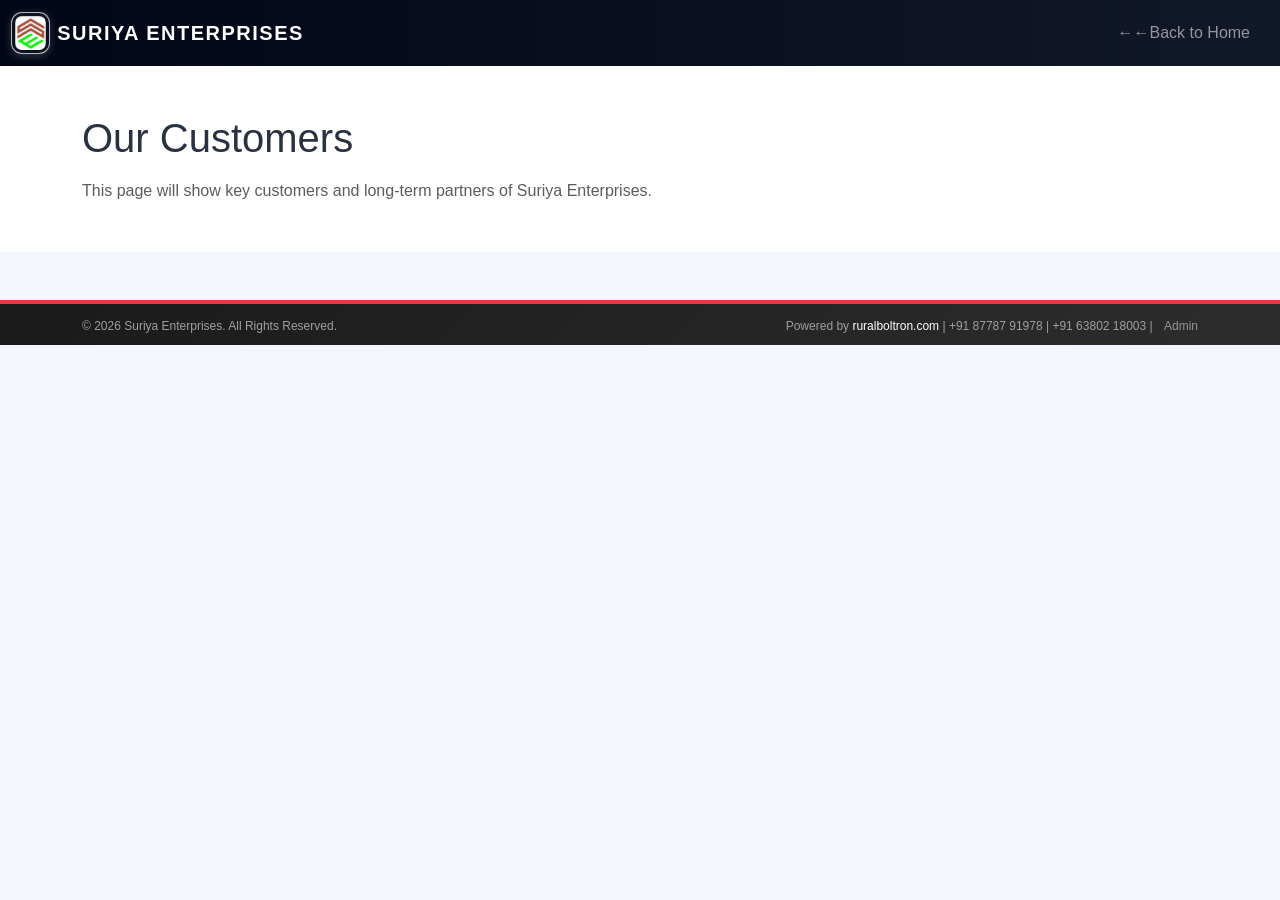
<file: customers.html>
<!DOCTYPE html>
<html lang="en">
<head>
  <meta charset="UTF-8" />
  <meta name="viewport" content="width=device-width, initial-scale=1.0" />
  <title>Our Customers | Suriya Enterprises</title>

  <!-- Bootstrap & main styles -->
  <link href="https://cdn.jsdelivr.net/npm/bootstrap@5.3.0/dist/css/bootstrap.min.css" rel="stylesheet" />
  <link rel="stylesheet" href="style.css" />
</head>
<body>

  <!-- NAVBAR (same for all pages) -->
  <nav class="navbar navbar-expand-lg navbar-dark sticky-top">
    <div class="container-fluid">
      <a class="navbar-brand" href="index.html">
        <img src="logo.png" alt="Suriya Enterprises" class="logo-img">
        SURIYA ENTERPRISES
      </a>

      <button class="navbar-toggler" type="button" data-bs-toggle="collapse" data-bs-target="#mainNavbar">
        <span class="navbar-toggler-icon"></span>
      </button>

      <div class="collapse navbar-collapse" id="mainNavbar">
        <ul class="navbar-nav ms-auto">
         <li class="nav-item"><a class="nav-link" href="index.html">←←Back to Home</a></li>

        </ul>
      </div>
    </div>
  </nav>

  <!-- OPTIONAL SMALL HEADER (you can keep or remove) -->
  <section class="py-5 bg-white">
    <div class="container">
      <h1 class="mb-3">Our Customers</h1>
      <p class="text-muted mb-0">
        This page will show key customers and long-term partners of Suriya Enterprises.
      </p>
    </div>
  </section>

  <!-- MAIN CONTENT AREA (EMPTY FOR NOW) -->
  <main class="py-4">
    <div class="container">
      <!-- Right now empty. Later: table / logo grid / list of customers -->
    </div>
  </main>

  <!-- FOOTER (same for all pages) -->
  <footer class="bg-dark text-white py-2">
    <div class="container">
      <div class="row align-items-center">
        <div class="col-md-6 text-start">
          <small>&copy; 2026 Suriya Enterprises. All Rights Reserved.</small>
        </div>
        <div class="col-md-6 text-end">
          <small>
            Powered by <a href="https://ruralboltron.com" class="text-white text-decoration-none">ruralboltron.com</a> | 
            +91 87787 91978 | +91 63802 18003 |
            <a href="login.html" class="text-white-50 text-decoration-none ms-2">Admin</a>
          </small>
        </div>
      </div>
    </div>
  </footer>

  <!-- Bootstrap JS -->
  <script src="https://cdn.jsdelivr.net/npm/bootstrap@5.3.0/dist/js/bootstrap.bundle.min.js"></script>
</body>
</html>
</file>
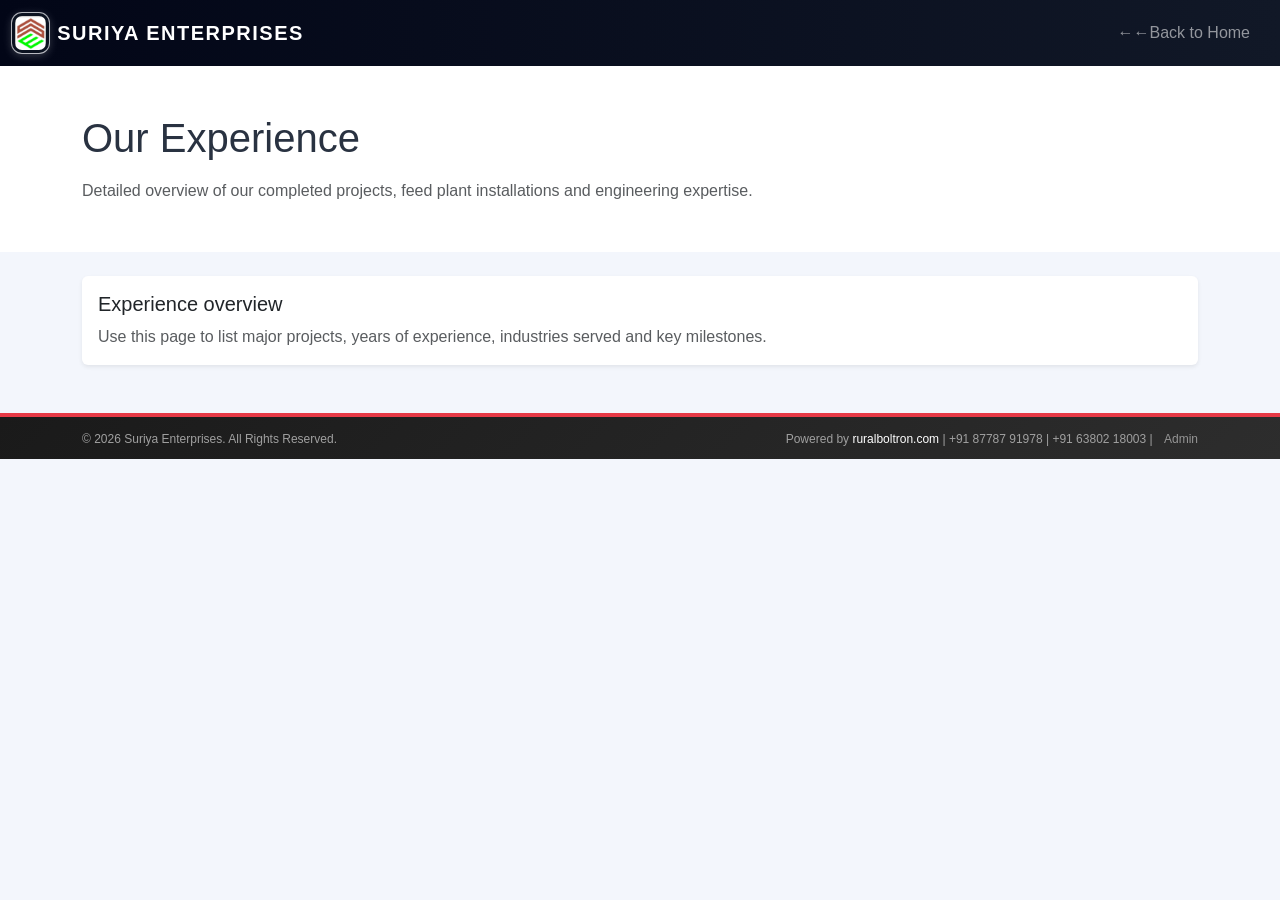
<file: experience.html>
<!DOCTYPE html>
<html lang="en">
<head>
  <meta charset="UTF-8" />
  <meta name="viewport" content="width=device-width, initial-scale=1.0" />
  <title>Our Experience | Suriya Enterprises</title>

  <!-- Bootstrap & main styles -->
  <link href="https://cdn.jsdelivr.net/npm/bootstrap@5.3.0/dist/css/bootstrap.min.css" rel="stylesheet" />
  <link rel="stylesheet" href="style.css" />
</head>
<body>

  <!-- NAVBAR (same for all pages) -->
  <nav class="navbar navbar-expand-lg navbar-dark sticky-top">
    <div class="container-fluid">
      <a class="navbar-brand" href="index.html">
        <img src="logo.png" alt="Suriya Enterprises" class="logo-img">
        SURIYA ENTERPRISES
      </a>

      <button class="navbar-toggler" type="button" data-bs-toggle="collapse" data-bs-target="#mainNavbar">
        <span class="navbar-toggler-icon"></span>
      </button>

      <div class="collapse navbar-collapse" id="mainNavbar">
        <ul class="navbar-nav ms-auto">
                   <li class="nav-item"><a class="nav-link" href="index.html">←←Back to Home</a></li>

        </ul>
      </div>
    </div>
  </nav>

  <!-- PAGE HEADER -->
  <section class="py-5 bg-white">
    <div class="container">
      <h1 class="mb-3">Our Experience</h1>
      <p class="text-muted mb-0">
        Detailed overview of our completed projects, feed plant installations and engineering expertise.
      </p>
    </div>
  </section>

  <!-- MAIN CONTENT AREA -->
  <main class="py-4">
    <div class="container">
      <!-- You can replace this block with cards / tables of projects -->
      <div class="card shadow-sm border-0 mb-4">
        <div class="card-body">
          <h5 class= "card-title">Experience overview</h5>
          <p class="card-text text-muted">
            Use this page to list major projects, years of experience, industries served and key milestones.
          </p>
        </div>
      </div>
    </div>
  </main>

  <!-- FOOTER (same for all pages) -->
  <footer class="bg-dark text-white py-2">
    <div class="container">
      <div class="row align-items-center">
        <div class="col-md-6 text-start">
          <small>&copy; 2026 Suriya Enterprises. All Rights Reserved.</small>
        </div>
        <div class="col-md-6 text-end">
          <small>
            Powered by <a href="https://ruralboltron.com" class="text-white text-decoration-none">ruralboltron.com</a> | 
            +91 87787 91978 | +91 63802 18003 |
            <a href="login.html" class="text-white-50 text-decoration-none ms-2">Admin</a>
          </small>
        </div>
      </div>
    </div>
  </footer>

  <!-- Bootstrap JS -->
  <script src="https://cdn.jsdelivr.net/npm/bootstrap@5.3.0/dist/js/bootstrap.bundle.min.js"></script>
</body>
</html>
</file>
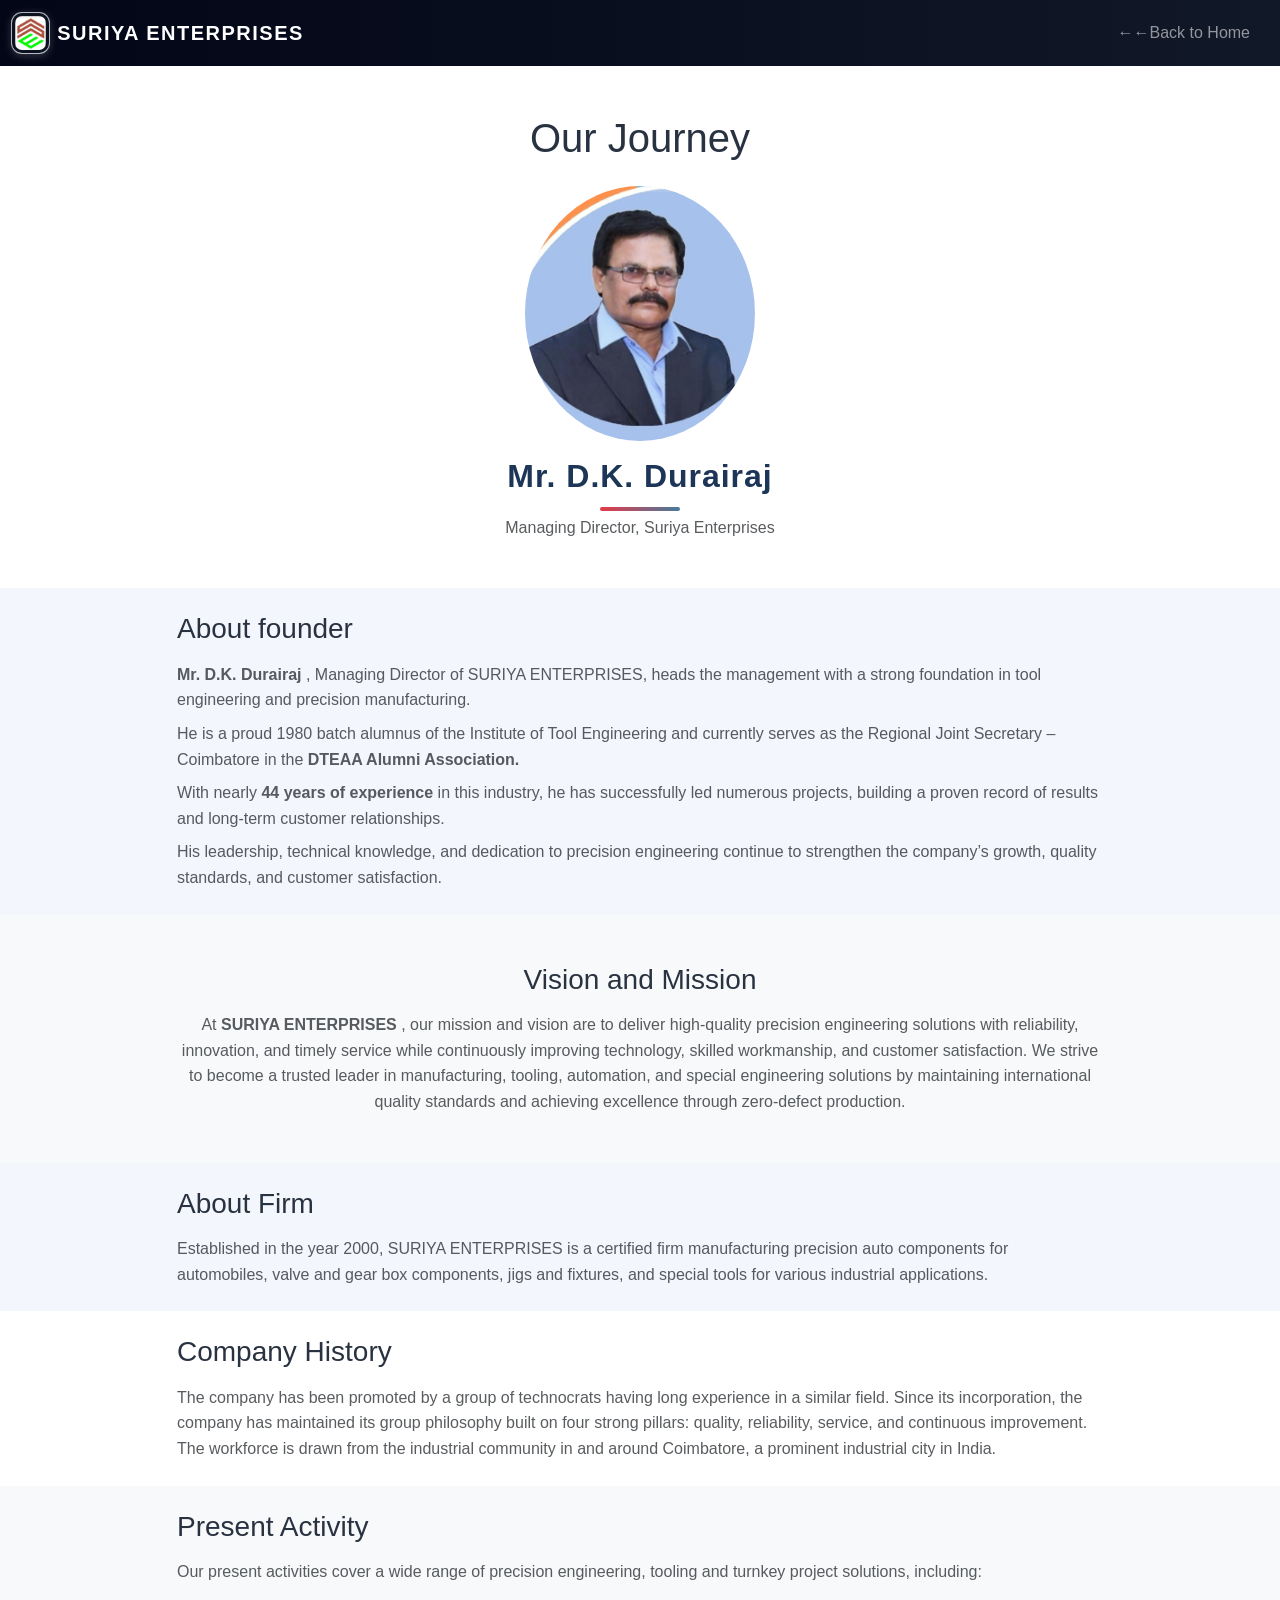
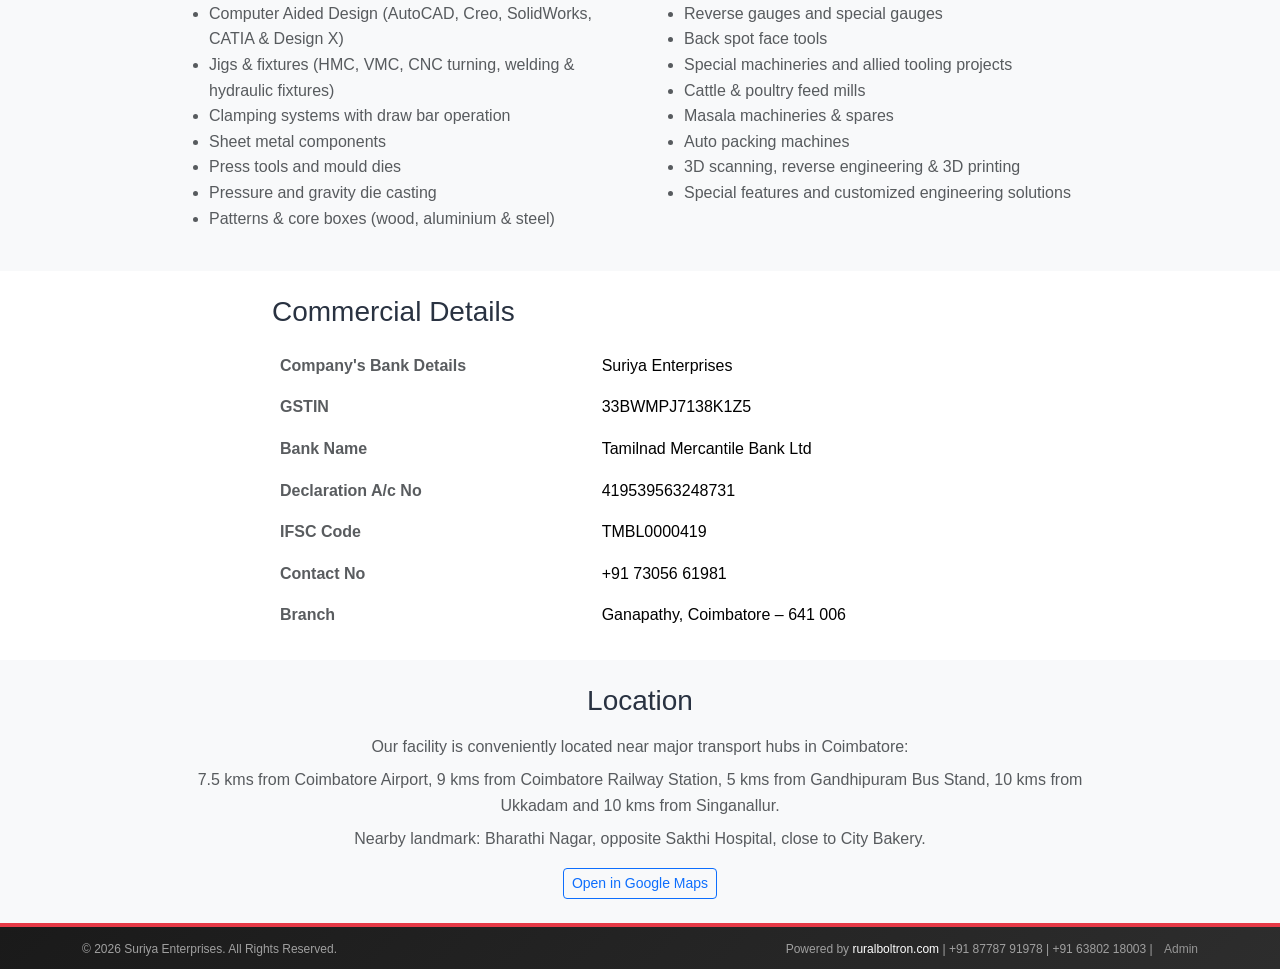
<file: journey.html>
<!DOCTYPE html>
<html lang="en">
<head>
  <meta charset="UTF-8" />
  <meta name="viewport" content="width=device-width, initial-scale=1.0" />
  <title>Our Journey | Suriya Enterprises</title>

  <!-- Bootstrap & main styles -->
  <link href="https://cdn.jsdelivr.net/npm/bootstrap@5.3.0/dist/css/bootstrap.min.css" rel="stylesheet" />
  <link rel="stylesheet" href="style.css" />
</head>
<body>

  <!-- Navbar: same as home (logo left, links right) -->
  <nav class="navbar navbar-expand-lg navbar-dark sticky-top">
    <div class="container-fluid">
      <a class="navbar-brand" href="index.html">
        <img src="logo.png" alt="Suriya Enterprises" class="logo-img">
        SURIYA ENTERPRISES
      </a>

      <button class="navbar-toggler" type="button" data-bs-toggle="collapse" data-bs-target="#navbarJourney">
        <span class="navbar-toggler-icon"></span>
      </button>

      <div class="collapse navbar-collapse" id="navbarJourney">
        <ul class="navbar-nav ms-auto">
          
          <li class="nav-item"><a class="nav-link" href="index.html">←←Back to Home</a></li>
        </ul>
      </div>
    </div>
  </nav>

  <!-- Section 1: Our Journey hero with photo -->
<section class="py-5 bg-white">
  <div class="container">

    <!-- Heading on top, centered -->
    <div class="row mb-4">
      <div class="col-12 text-center">
        <h1 class="mb-0">Our Journey</h1>
      </div>
    </div>

    <!-- Photo + name block -->
    <div class="row justify-content-center text-center">
      <div class="col-md-4">
       <img src="founder.jpg"
     class="img-fluid rounded-circle mx-auto d-block"
     style="max-width: 230px; height: auto;"
     alt="Founder">
      </div>
      <div class="col-12 mt-3">
        <h2 class="mb-1">Mr. D.K. Durairaj</h2>
        <p class="text-muted mb-0">Managing Director, Suriya Enterprises</p>
      </div>
    </div>

  </div>
</section>
<!-- Section 2: Managing Director Profile -->
<section class="py-4">
  <div class="container">
    <div class="row justify-content-center">
      <div class="col-lg-10">
        <h3 class="mb-3">
          About founder 
        </h3>
        <p class="text-muted mb-2">
          <strong> Mr. D.K. Durairaj</strong> , Managing Director of SURIYA ENTERPRISES, heads the management with a strong foundation in tool engineering and precision manufacturing.
        </p>
        <p class="text-muted mb-2">
          He is a proud 1980 batch alumnus of the Institute of Tool Engineering and currently serves as the Regional Joint Secretary – Coimbatore in the <strong> DTEAA Alumni Association. </strong> 
        </p>
        <p class="text-muted mb-2">
          With nearly <strong> 44 years of experience</strong>  in this industry, he has successfully led numerous projects, building a proven record of results and long-term customer relationships.
        </p>
        <p class="text-muted mb-0">
          His leadership, technical knowledge, and dedication to precision engineering continue to strengthen the company’s growth, quality standards, and customer satisfaction.
        </p>
      </div>
    </div>
  </div>
</section>
<!-- Section: Vision and Mission -->
<section class="py-5 bg-light">
  <div class="container">
    <div class="row justify-content-center text-center">
      <div class="col-lg-10">
        <h3 class="mb-3">Vision and Mission</h3>
        <p class="text-muted mb-0">
          At <strong>SURIYA ENTERPRISES</strong> , our mission and vision are to deliver high-quality precision engineering solutions with reliability, innovation, and timely service while continuously improving technology, skilled workmanship, and customer satisfaction. We strive to become a trusted leader in manufacturing, tooling, automation, and special engineering solutions by maintaining international quality standards and achieving excellence through zero-defect production.
        </p>
      </div>
    </div>
  </div>
</section>
<!-- Section: About Firm -->
<section class="py-4">
  <div class="container">
    <div class="row justify-content-center">
      <div class="col-lg-10">
        <h3 class="mb-3">About Firm</h3>
        <p class="text-muted mb-0">
          Established in the year 2000, SURIYA ENTERPRISES is a certified firm manufacturing precision auto components for automobiles, valve and gear box components, jigs and fixtures, and special tools for various industrial applications.
        </p>
      </div>
    </div>
  </div>
</section>

<!-- Section: Company History -->
<section class="py-4 bg-white">
  <div class="container">
    <div class="row justify-content-center">
      <div class="col-lg-10">
        <h3 class="mb-3">Company History</h3>
        <p class="text-muted mb-0">
          The company has been promoted by a group of technocrats having long experience in a similar field. Since its incorporation, the company has maintained its group philosophy built on four strong pillars: quality, reliability, service, and continuous improvement. The workforce is drawn from the industrial community in and around Coimbatore, a prominent industrial city in India.
        </p>
      </div>
    </div>
  </div>
</section>
<!-- Section: Present Activity -->
<section class="py-4 bg-light">
  <div class="container">
    <div class="row justify-content-center">
      <div class="col-lg-10">
        <h3 class="mb-3">Present Activity</h3>
        <p class="text-muted">
          Our present activities cover a wide range of precision engineering, tooling and turnkey project solutions, including:
        </p>

        <div class="row">
          <div class="col-md-6">
            <ul class="text-muted mb-3">
              <li>Computer Aided Design (AutoCAD, Creo, SolidWorks, CATIA & Design X)</li>
              <li>Jigs & fixtures (HMC, VMC, CNC turning, welding & hydraulic fixtures)</li>
              <li>Clamping systems with draw bar operation</li>
              <li>Sheet metal components</li>
              <li>Press tools and mould dies</li>
              <li>Pressure and gravity die casting</li>
              <li>Patterns & core boxes (wood, aluminium & steel)</li>
            </ul>
          </div>
          <div class="col-md-6">
            <ul class="text-muted mb-0">
              <li>Reverse gauges and special gauges</li>
              <li>Back spot face tools</li>
              <li>Special machineries and allied tooling projects</li>
              <li>Cattle & poultry feed mills</li>
              <li>Masala machineries & spares</li>
              <li>Auto packing machines</li>
              <li>3D scanning, reverse engineering & 3D printing</li>
              <li>Special features and customized engineering solutions</li>
            </ul>
          </div>
        </div>

      </div>
    </div>
  </div>
</section>
<!-- Section: Commercial Details -->
<section class="py-4 bg-white">
  <div class="container">
    <div class="row justify-content-center">
      <div class="col-lg-8">
        <h3 class="mb-3">Commercial Details</h3>

        <div class="table-responsive">
          <table class="table table-borderless mb-0">
            <tbody>
              <tr>
                <th scope="row" class="text-muted">Company's Bank Details</th>
                <td>Suriya Enterprises</td>
              </tr>
              <tr>
                <th scope="row" class="text-muted">GSTIN</th>
                <td>33BWMPJ7138K1Z5</td>
              </tr>
              <tr>
                <th scope="row" class="text-muted">Bank Name</th>
                <td>Tamilnad Mercantile Bank Ltd</td>
              </tr>
              <tr>
                <th scope="row" class="text-muted">Declaration A/c No</th>
                <td>419539563248731</td>
              </tr>
              <tr>
                <th scope="row" class="text-muted">IFSC Code</th>
                <td>TMBL0000419</td>
              </tr>
              <tr>
                <th scope="row" class="text-muted">Contact No</th>
                <td>+91 73056 61981</td>
              </tr>
              <tr>
                <th scope="row" class="text-muted">Branch</th>
                <td>Ganapathy, Coimbatore – 641 006</td>
              </tr>
            </tbody>
          </table>
        </div>

      </div>
    </div>
  </div>
</section>
<!-- Section: Location -->
<section class="py-4 bg-light">
  <div class="container">
    <div class="row justify-content-center text-center">
      <div class="col-lg-10">
        <h3 class="mb-3">Location</h3>
        <p class="text-muted mb-2">
          Our facility is conveniently located near major transport hubs in Coimbatore:
        </p>
        <p class="text-muted mb-2">
          7.5 kms from Coimbatore Airport, 9 kms from Coimbatore Railway Station,  
          5 kms from Gandhipuram Bus Stand, 10 kms from Ukkadam and 10 kms from Singanallur.
        </p>
        <p class="text-muted mb-3">
          Nearby landmark: Bharathi Nagar, opposite Sakthi Hospital, close to City Bakery.
        </p>
        <p class="mb-0">
          <a href="https://maps.app.goo.gl/YZtFZFtDfBehn6Jr6" class="btn btn-outline-primary btn-sm" target="_blank">
            Open in Google Maps
          </a>
        </p>
      </div>
    </div>
  </div>
</section>
  <!-- Footer (same as main site) -->
  <footer class="bg-dark text-white py-2">
    <div class="container">
      <div class="row align-items-center">
        <div class="col-md-6 text-start">
          <small>&copy; 2026 Suriya Enterprises. All Rights Reserved.</small>
        </div>
        <div class="col-md-6 text-end">
          <small>
            Powered by <a href="https://ruralboltron.com" class="text-white text-decoration-none">ruralboltron.com</a> | 
            +91 87787 91978 | +91 63802 18003 |
            <a href="login.html" class="text-white-50 text-decoration-none ms-2">Admin</a>
          </small>
        </div>
      </div>
    </div>
  </footer>

  <!-- Bootstrap JS -->
  <script src="https://cdn.jsdelivr.net/npm/bootstrap@5.3.0/dist/js/bootstrap.bundle.min.js"></script>
</body>
</html>
</file>
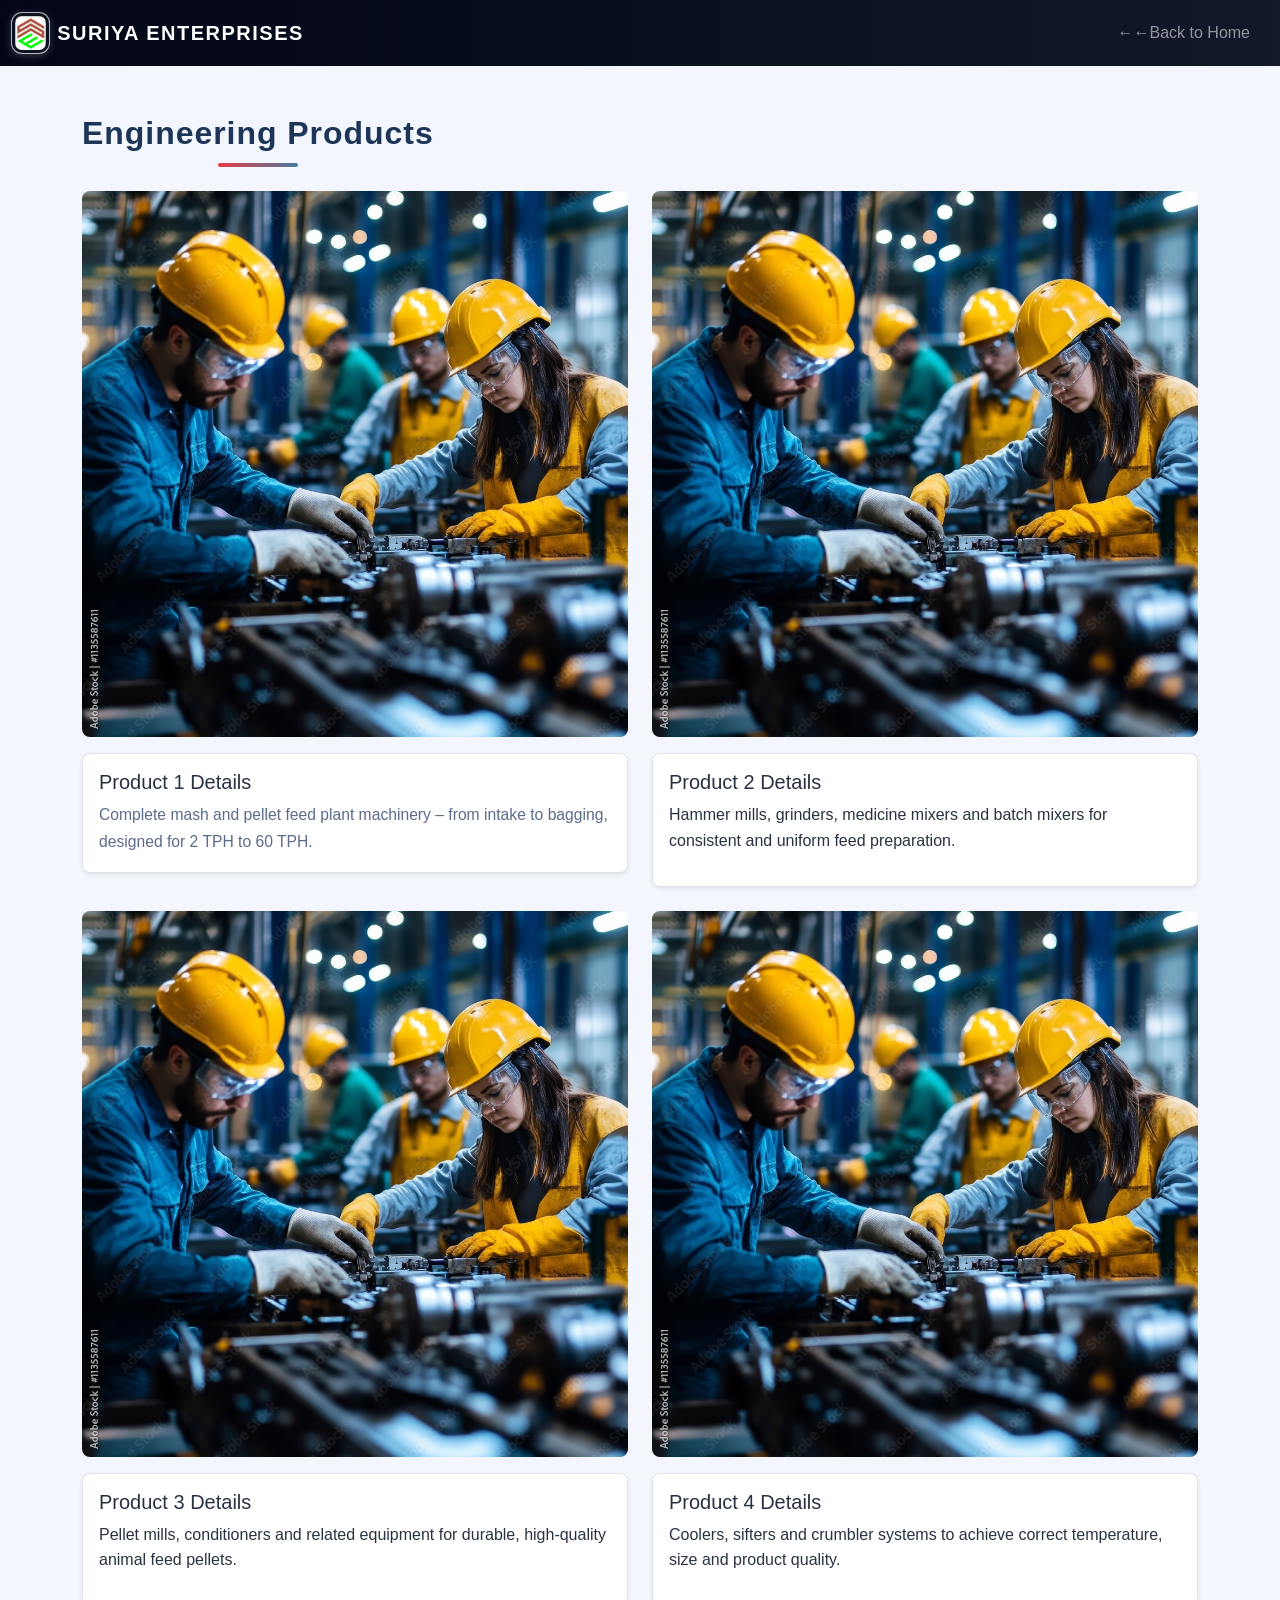
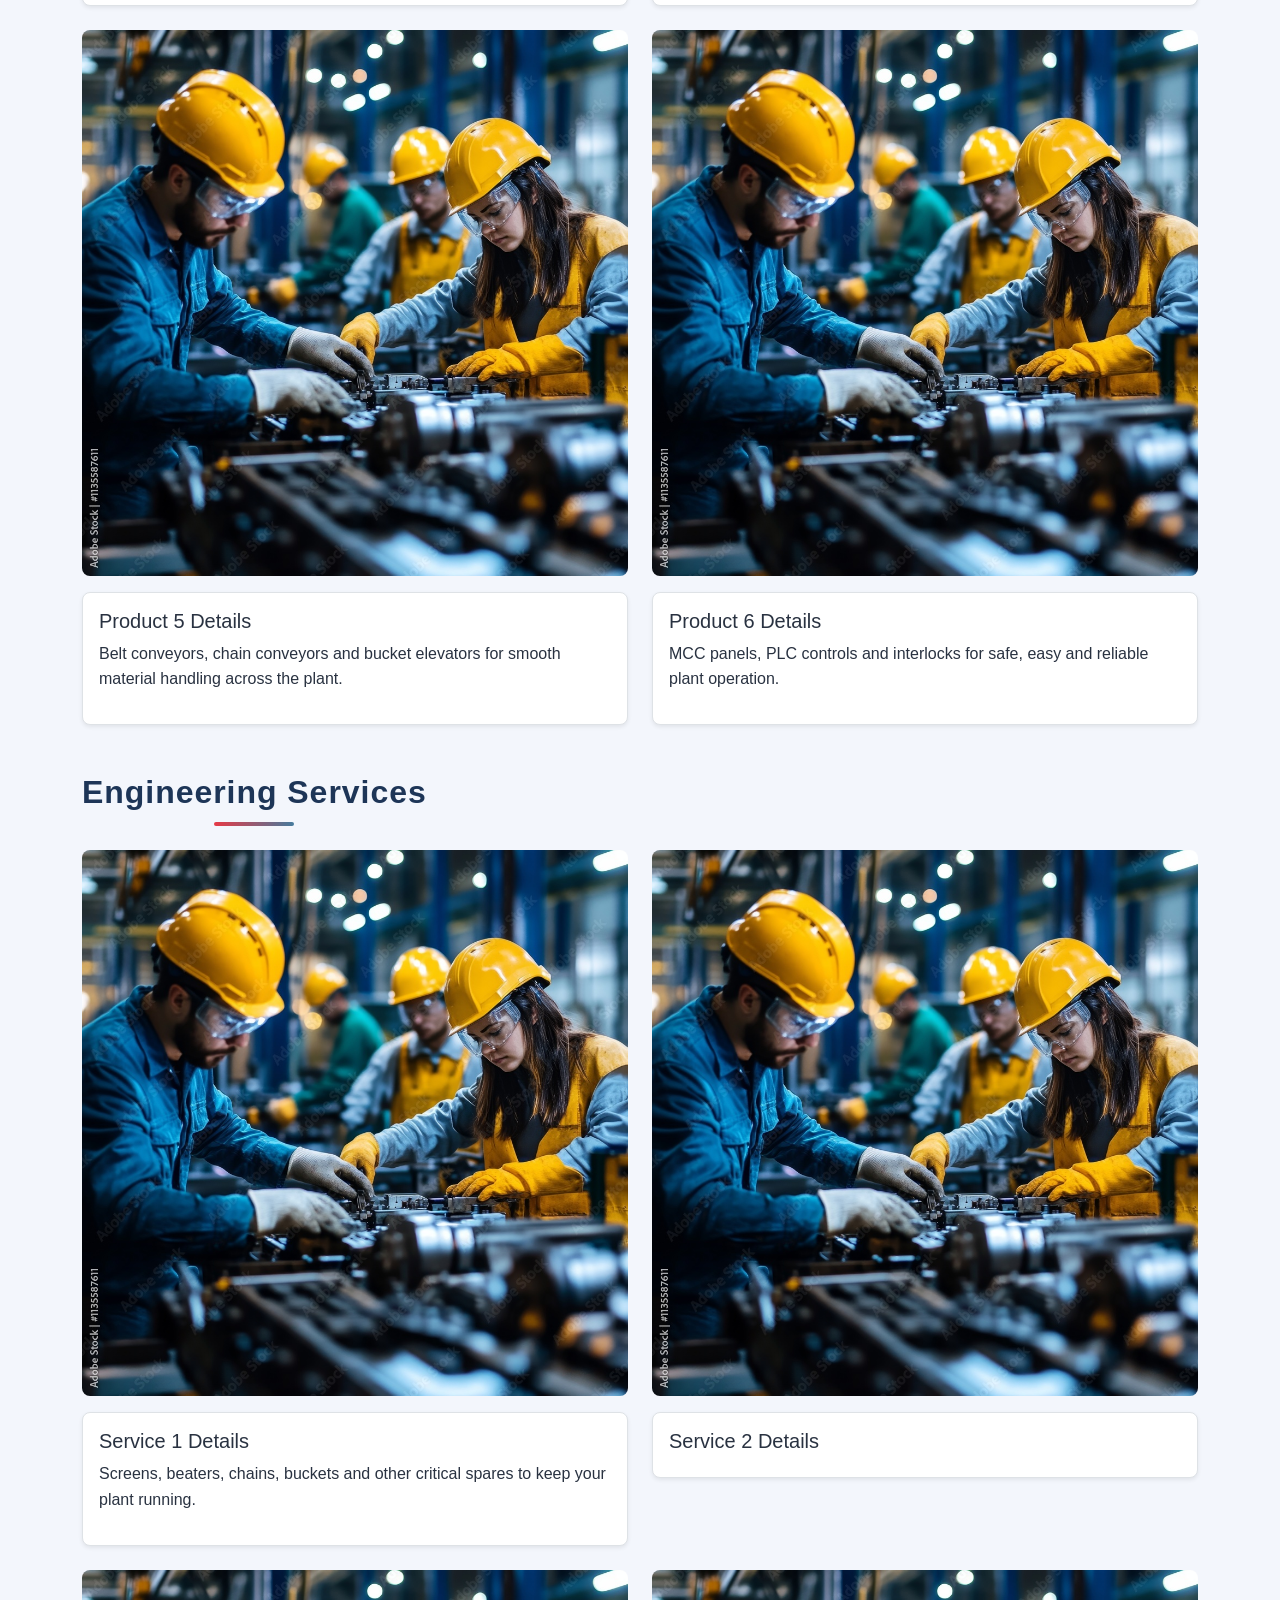
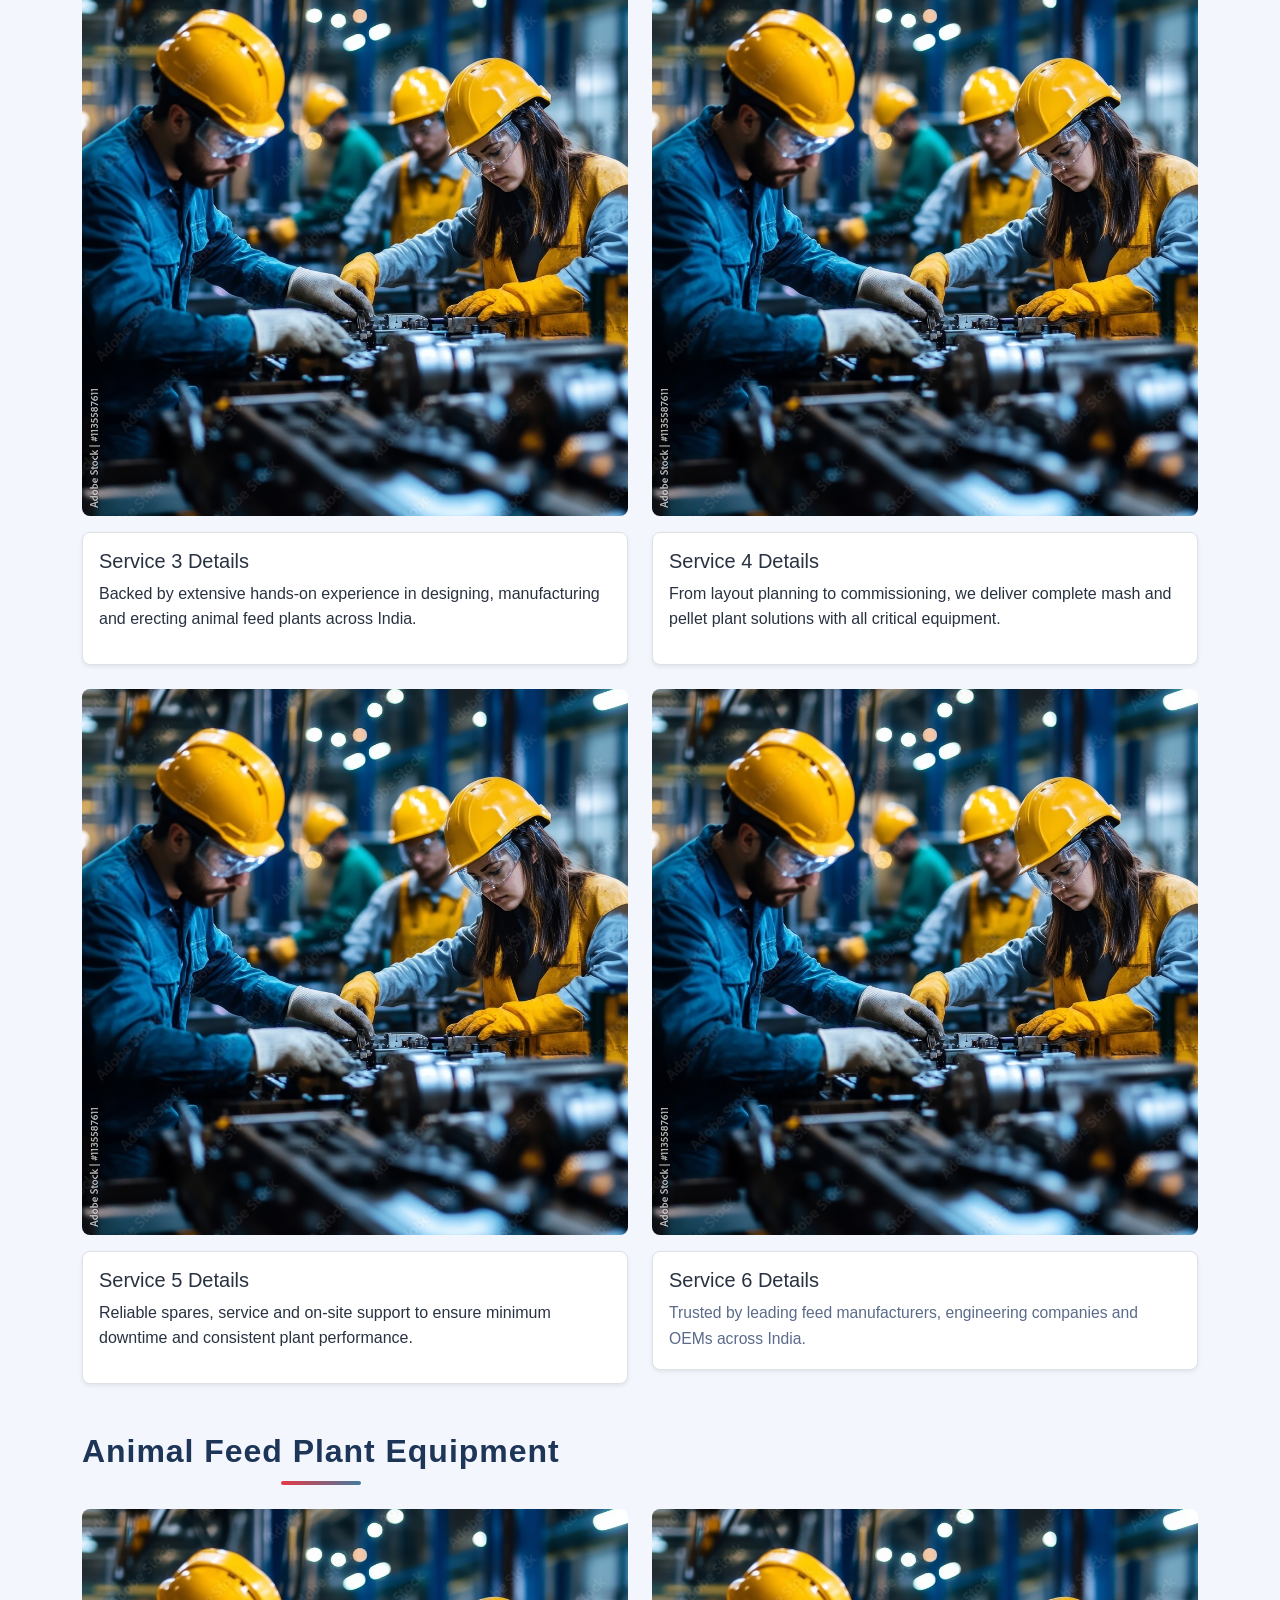
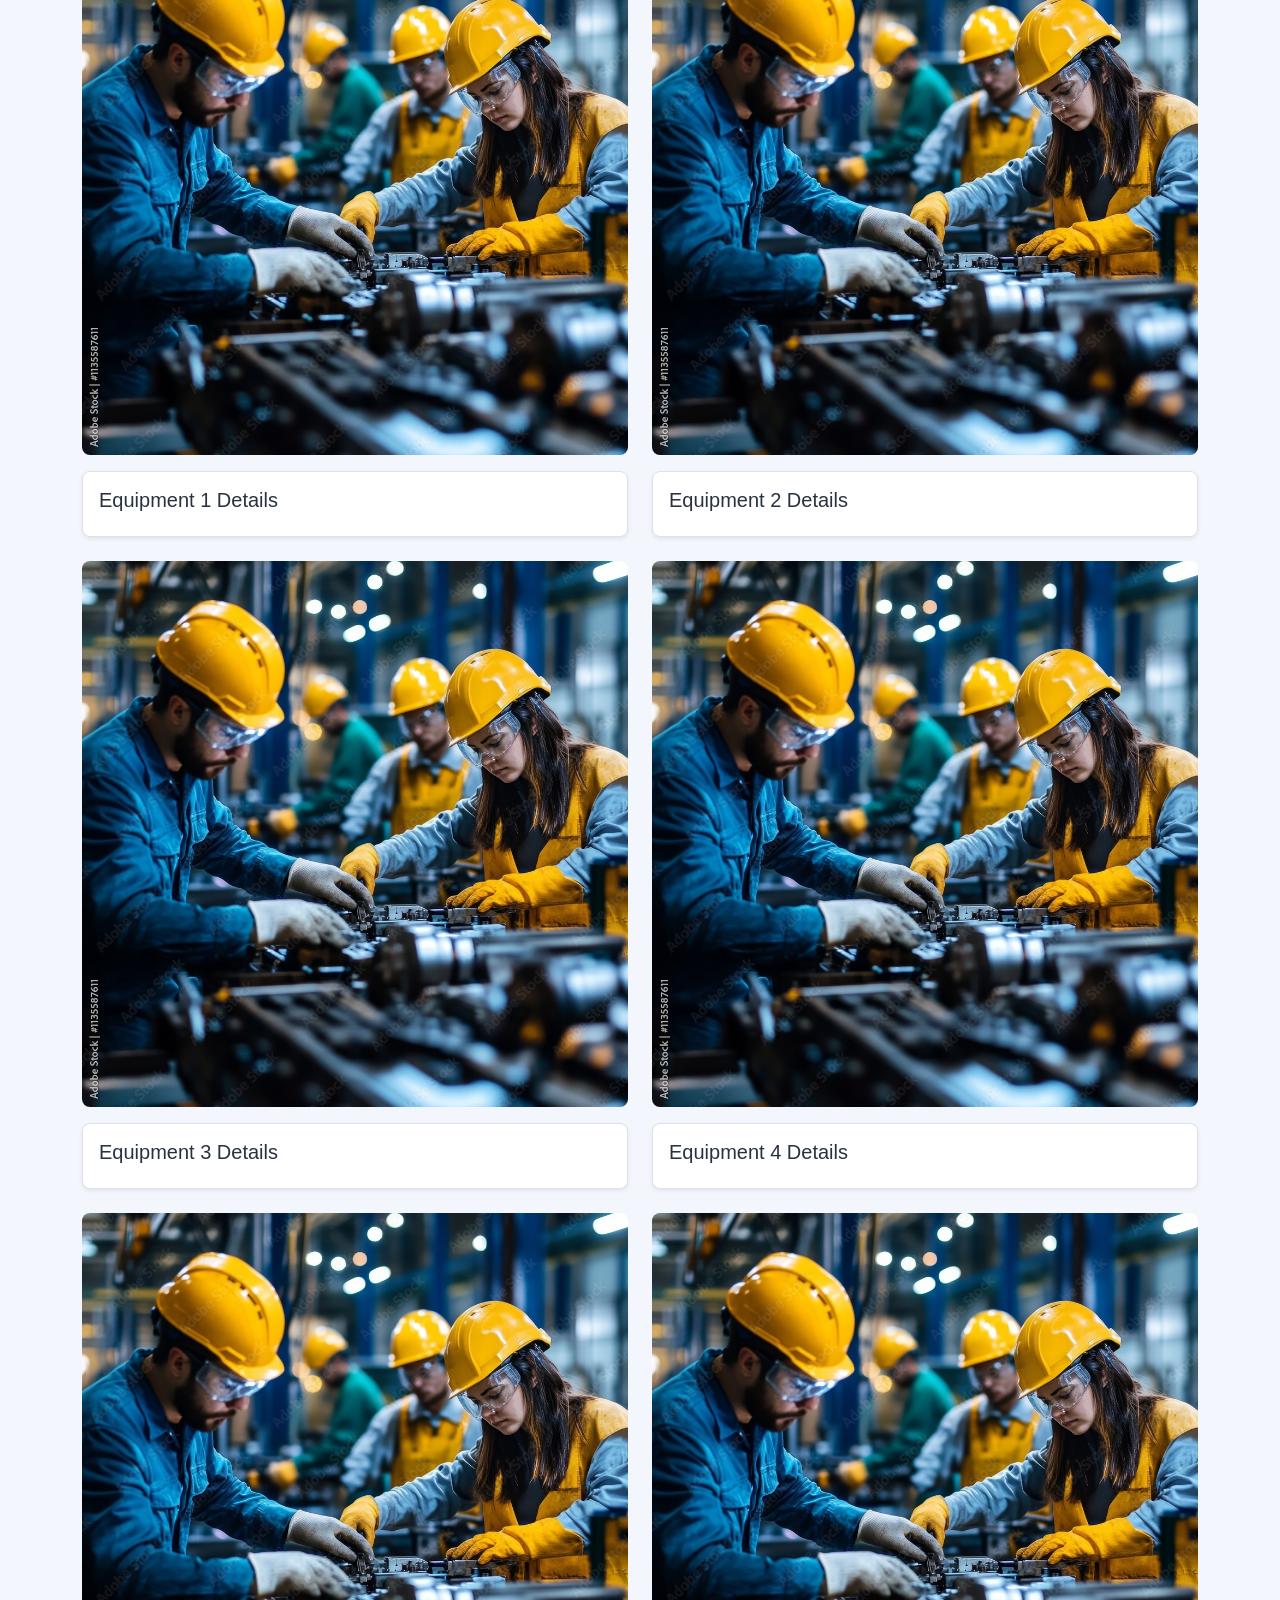
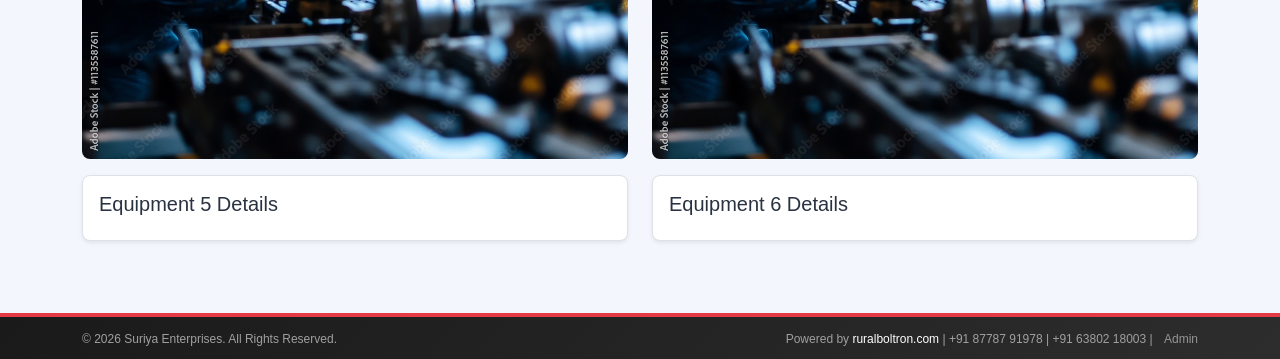
<file: services.html>
<!DOCTYPE html>
<html lang="en">
<head>
  <meta charset="UTF-8" />
  <meta name="viewport" content="width=device-width, initial-scale=1.0" />
  <title>Page Title | Suriya Enterprises</title>

  <!-- Bootstrap & main styles -->
  <link href="https://cdn.jsdelivr.net/npm/bootstrap@5.3.0/dist/css/bootstrap.min.css" rel="stylesheet" />
  <link rel="stylesheet" href="style.css" />
</head>
<body>

  <!-- NAVBAR (same for all pages) -->
  <nav class="navbar navbar-expand-lg navbar-dark sticky-top">
    <div class="container-fluid">
      <a class="navbar-brand" href="index.html">
        <img src="logo.png" alt="Suriya Enterprises" class="logo-img">
        SURIYA ENTERPRISES
      </a>

      <button class="navbar-toggler" type="button" data-bs-toggle="collapse" data-bs-target="#mainNavbar">
        <span class="navbar-toggler-icon"></span>
      </button>

      <div class="collapse navbar-collapse" id="mainNavbar">
        <ul class="navbar-nav ms-auto">
          <li class="nav-item"><a class="nav-link" href="index.html">←←Back to Home</a></li>
        </ul>
      </div>
    </div>
  </nav>

  <main class="py-5 services-page">
    <div class="container">

      <!-- Section 1: Engineering Products -->
      <section class="mb-5">
        <h2 class="mb-4 text-center">Engineering Products</h2>

        <!-- Row 1: photos -->
        <div class="row g-4 mb-3">
          <div class="col-md-6">
            <img src="bg.jpg" class="img-fluid w-100 rounded-3" alt="Engineering Product 1">
          </div>
          <div class="col-md-6">
            <img src="bg.jpg" class="img-fluid w-100 rounded-3" alt="Engineering Product 2">
          </div>
        </div>
        <!-- Row 1: content -->
        <div class="row g-4 mb-4">
          <div class="col-md-6">
            <div class="p-3 border rounded-3 bg-white shadow-sm">
              <h5 class="mb-2">Product 1 Details</h5>
              <p class="section-subtitle">
            Complete mash and pellet feed plant machinery – from intake to
            bagging, designed for 2 TPH to 60 TPH.
          </p>
            </div>
          </div>
          <div class="col-md-6">
            <div class="p-3 border rounded-3 bg-white shadow-sm">
              <h5 class="mb-2">Product 2 Details</h5>
              <p>
                Hammer mills, grinders, medicine mixers and batch mixers for
                consistent and uniform feed preparation.
              </p>
            </div>
          </div>
        </div>

        <!-- Row 2: photos -->
        <div class="row g-4 mb-3">
          <div class="col-md-6">
            <img src="bg.jpg" class="img-fluid w-100 rounded-3" alt="Engineering Product 3">
          </div>
          <div class="col-md-6">
            <img src="bg.jpg" class="img-fluid w-100 rounded-3" alt="Engineering Product 4">
          </div>
        </div>
        <!-- Row 2: content -->
        <div class="row g-4 mb-4">
          <div class="col-md-6">
            <div class="p-3 border rounded-3 bg-white shadow-sm">
              <h5 class="mb-2">Product 3 Details</h5>
              <p>
                Pellet mills, conditioners and related equipment for durable,
                high-quality animal feed pellets.
              </p>
            </div>
          </div>
          <div class="col-md-6">
            <div class="p-3 border rounded-3 bg-white shadow-sm">
              <h5 class="mb-2">Product 4 Details</h5>
               <p>
                Coolers, sifters and crumbler systems to achieve correct
                temperature, size and product quality.
              </p>
            </div>
          </div>
        </div>

        <!-- Row 3: photos -->
        <div class="row g-4 mb-3">
          <div class="col-md-6">
            <img src="bg.jpg" class="img-fluid w-100 rounded-3" alt="Engineering Product 5">
          </div>
          <div class="col-md-6">
            <img src="bg.jpg" class="img-fluid w-100 rounded-3" alt="Engineering Product 6">
          </div>
        </div>
        <!-- Row 3: content -->
        <div class="row g-4">
          <div class="col-md-6">
            <div class="p-3 border rounded-3 bg-white shadow-sm">
              <h5 class="mb-2">Product 5 Details</h5>
              <p>
                Belt conveyors, chain conveyors and bucket elevators for smooth
                material handling across the plant.
              </p>
            </div>
          </div>
          <div class="col-md-6">
            <div class="p-3 border rounded-3 bg-white shadow-sm">
              <h5 class="mb-2">Product 6 Details</h5>
               <p>
                MCC panels, PLC controls and interlocks for safe, easy and
                reliable plant operation.
              </p>
            </div>
          </div>
        </div>
      </section>

      <!-- Section 2: Engineering Services -->
      <section class="mb-5">
        <h2 class="mb-4 text-center">Engineering Services</h2>

        <!-- Row 1 -->
        <div class="row g-4 mb-3">
          <div class="col-md-6">
            <img src="bg.jpg" class="img-fluid w-100 rounded-3" alt="Engineering Service 1">
          </div>
          <div class="col-md-6">
            <img src="bg.jpg" class="img-fluid w-100 rounded-3" alt="Engineering Service 2">
          </div>
        </div>
        <div class="row g-4 mb-4">
          <div class="col-md-6">
            <div class="p-3 border rounded-3 bg-white shadow-sm">
              <h5 class="mb-2">Service 1 Details</h5>
              <p>
                Screens, beaters, chains, buckets and other critical spares to
                keep your plant running.
              </p>
            </div>
          </div>
          <div class="col-md-6">
            <div class="p-3 border rounded-3 bg-white shadow-sm">
              <h5 class="mb-2">Service 2 Details</h5>
              <p class="text-muted mb-0">
                <!-- Content for Service 2 -->
              </p>
            </div>
          </div>
        </div>

        <!-- Row 2 -->
        <div class="row g-4 mb-3">
          <div class="col-md-6">
            <img src="bg.jpg" class="img-fluid w-100 rounded-3" alt="Engineering Service 3">
          </div>
          <div class="col-md-6">
            <img src="bg.jpg" class="img-fluid w-100 rounded-3" alt="Engineering Service 4">
          </div>
        </div>
        <div class="row g-4 mb-4">
          <div class="col-md-6">
            <div class="p-3 border rounded-3 bg-white shadow-sm">
              <h5 class="mb-2">Service 3 Details</h5>
              <p>
                Backed by extensive hands-on experience in designing,
                manufacturing and erecting animal feed plants across India.
              </p>
            </div>
          </div>
          <div class="col-md-6">
            <div class="p-3 border rounded-3 bg-white shadow-sm">
              <h5 class="mb-2">Service 4 Details</h5>
               <p>
                From layout planning to commissioning, we deliver complete mash
                and pellet plant solutions with all critical equipment.
              </p>
            </div>
          </div>
        </div>

        <!-- Row 3 -->
        <div class="row g-4 mb-3">
          <div class="col-md-6">
            <img src="bg.jpg" class="img-fluid w-100 rounded-3" alt="Engineering Service 5">
          </div>
          <div class="col-md-6">
            <img src="bg.jpg" class="img-fluid w-100 rounded-3" alt="Engineering Service 6">
          </div>
        </div>
        <div class="row g-4">
          <div class="col-md-6">
            <div class="p-3 border rounded-3 bg-white shadow-sm">
              <h5 class="mb-2">Service 5 Details</h5>
              <p>
                Reliable spares, service and on-site support to ensure minimum
                downtime and consistent plant performance.
              </p>
            </div>
          </div>
          <div class="col-md-6">
            <div class="p-3 border rounded-3 bg-white shadow-sm">
              <h5 class="mb-2">Service 6 Details</h5>
              <p class="section-subtitle">
            Trusted by leading feed manufacturers, engineering companies and
            OEMs across India.
          </p>
            </div>
          </div>
        </div>
      </section>

      <!-- Section 3: Animal Feed Plant Equipment -->
      <section class="mb-4">
        <h2 class="mb-4 text-center">Animal Feed Plant Equipment</h2>

        <!-- Row 1 -->
        <div class="row g-4 mb-3">
          <div class="col-md-6">
            <img src="bg.jpg" class="img-fluid w-100 rounded-3" alt="Feed Plant Equipment 1">
          </div>
          <div class="col-md-6">
            <img src="bg.jpg" class="img-fluid w-100 rounded-3" alt="Feed Plant Equipment 2">
          </div>
        </div>
        <div class="row g-4 mb-4">
          <div class="col-md-6">
            <div class="p-3 border rounded-3 bg-white shadow-sm">
              <h5 class="mb-2">Equipment 1 Details</h5>
              <p class="text-muted mb-0">
                <!-- Content for Equipment 1 -->
              </p>
            </div>
          </div>
          <div class="col-md-6">
            <div class="p-3 border rounded-3 bg-white shadow-sm">
              <h5 class="mb-2">Equipment 2 Details</h5>
              <p class="text-muted mb-0">
                <!-- Content for Equipment 2 -->
              </p>
            </div>
          </div>
        </div>

        <!-- Row 2 -->
        <div class="row g-4 mb-3">
          <div class="col-md-6">
            <img src="bg.jpg" class="img-fluid w-100 rounded-3" alt="Feed Plant Equipment 3">
          </div>
          <div class="col-md-6">
            <img src="bg.jpg" class="img-fluid w-100 rounded-3" alt="Feed Plant Equipment 4">
          </div>
        </div>
        <div class="row g-4 mb-4">
          <div class="col-md-6">
            <div class="p-3 border rounded-3 bg-white shadow-sm">
              <h5 class="mb-2">Equipment 3 Details</h5>
              <p class="text-muted mb-0">
                <!-- Content for Equipment 3 -->
              </p>
            </div>
          </div>
          <div class="col-md-6">
            <div class="p-3 border rounded-3 bg-white shadow-sm">
              <h5 class="mb-2">Equipment 4 Details</h5>
              <p class="text-muted mb-0">
                <!-- Content for Equipment 4 -->
              </p>
            </div>
          </div>
        </div>

        <!-- Row 3 -->
        <div class="row g-4 mb-3">
          <div class="col-md-6">
            <img src="bg.jpg" class="img-fluid w-100 rounded-3" alt="Feed Plant Equipment 5">
          </div>
          <div class="col-md-6">
            <img src="bg.jpg" class="img-fluid w-100 rounded-3" alt="Feed Plant Equipment 6">
          </div>
        </div>
        <div class="row g-4">
          <div class="col-md-6">
            <div class="p-3 border rounded-3 bg-white shadow-sm">
              <h5 class="mb-2">Equipment 5 Details</h5>
              <p class="text-muted mb-0">
                <!-- Content for Equipment 5 -->
              </p>
            </div>
          </div>
          <div class="col-md-6">
            <div class="p-3 border rounded-3 bg-white shadow-sm">
              <h5 class="mb-2">Equipment 6 Details</h5>
              <p class="text-muted mb-0">
                <!-- Content for Equipment 6 -->
              </p>
            </div>
          </div>
        </div>
      </section>

    </div>
  </main>

  <!-- FOOTER (same for all pages) -->
  <footer class="bg-dark text-white py-2">
    <div class="container">
      <div class="row align-items-center">
        <div class="col-md-6 text-start">
          <small>&copy; 2026 Suriya Enterprises. All Rights Reserved.</small>
        </div>
        <div class="col-md-6 text-end">
          <small>
            Powered by <a href="https://ruralboltron.com" class="text-white text-decoration-none">ruralboltron.com</a> | 
            +91 87787 91978 | +91 63802 18003 |
            <a href="login.html" class="text-white-50 text-decoration-none ms-2">Admin</a>
          </small>
        </div>
      </div>
    </div>
  </footer>

  <!-- Bootstrap JS -->
  <script src="https://cdn.jsdelivr.net/npm/bootstrap@5.3.0/dist/js/bootstrap.bundle.min.js"></script>
</body>
</html>
</file>
<file: style.css>
:root {
    --primary: #1D3557;
    --secondary: #457B9D;
    --accent: #E63946;
    --light: #F1FAEE;
    --dark: #293241;
    --success: #25D366; /* WhatsApp Green */
}

* {
    margin: 0;
    padding: 0;
    box-sizing: border-box;
}

body {
    font-family: 'Segoe UI', Tahoma, Geneva, Verdana, sans-serif;
    background-color: var(--light);
    color: var(--dark);
    line-height: 1.6;
    overflow-x: hidden;
}

/* Smooth Scroll */
html {
    scroll-behavior: smooth;
}

/* ============== NAVBAR ============== */
/* Navbar little lighter blue gradient */
.navbar {
  background: linear-gradient(90deg, #020617, #111827);
  backdrop-filter: blur(10px);
}

.navbar-brand {
    font-weight: 700;
    letter-spacing: 1.5px;
    display: flex;
    align-items: center;
    transition: transform 0.3s ease;
}

.navbar-brand:hover {
    transform: scale(1.05);
}

.logo-img {
    height: 50px;
    width: auto;
    margin-right: 10px;
    filter: drop-shadow(0 2px 4px rgba(255,255,255,0.2));
}

.nav-link {
    font-weight: 500;
    position: relative;
    transition: color 0.3s;
    margin: 0 10px;
}

.nav-link::after {
    content: '';
    position: absolute;
    bottom: 0;
    left: 0;
    width: 0;
    height: 2px;
    background: var(--accent);
    transition: width 0.3s ease;
}

.nav-link:hover::after {
    width: 100%;
}

.nav-link:hover {
    color: var(--accent) !important;
}

/* ============== HERO SECTION ============== */
.hero-section {
    background: linear-gradient(135deg, rgba(29, 53, 87, 0.95) 0%, rgba(41, 50, 65, 0.9) 100%), 
                url('https://images.unsplash.com/photo-1581091226825-a6a2a5aee158?w=1600');
    background-size: cover;
    background-position: center;
    background-attachment: fixed;
    padding: 140px 0;
    position: relative;
    overflow: hidden;
}

.hero-section::before {
    content: '';
    position: absolute;
    top: 0;
    left: 0;
    right: 0;
    bottom: 0;
    background: linear-gradient(45deg, transparent 30%, rgba(230, 57, 70, 0.1) 100%);
    animation: heroGlow 8s ease-in-out infinite;
}

@keyframes heroGlow {
    0%, 100% { opacity: 0.3; }
    50% { opacity: 0.7; }
}

.hero-section h1 {
    font-size: 3.5rem;
    text-shadow: 3px 3px 8px rgba(0,0,0,0.5);
    animation: fadeInDown 1s ease;
}

@keyframes fadeInDown {
    from {
        opacity: 0;
        transform: translateY(-30px);
    }
    to {
        opacity: 1;
        transform: translateY(0);
    }
}

/* ============== PRODUCT & SERVICE CARDS ============== */
.product-card, .service-card {
    background: white;
    padding: 30px;
    border-radius: 10px;
    box-shadow: 0 5px 15px rgba(0,0,0,0.1);
    transition: all 0.4s cubic-bezier(0.175, 0.885, 0.32, 1.275);
    height: 100%;
    position: relative;
    overflow: hidden;
}

.product-card::before, .service-card::before {
    content: '';
    position: absolute;
    top: 0;
    left: -100%;
    width: 100%;
    height: 4px;
    background: linear-gradient(90deg, transparent, var(--accent), transparent);
    transition: left 0.5s ease;
}

.product-card:hover::before, .service-card:hover::before {
    left: 100%;
}

.product-card {
    border-left: 5px solid var(--secondary);
}

.service-card {
    border-left: 5px solid var(--accent);
}

.product-card:hover, .service-card:hover {
    transform: translateY(-10px) scale(1.02);
    box-shadow: 0 15px 40px rgba(0,0,0,0.25);
}

.product-card h5 {
    color: var(--primary);
    font-weight: 700;
    margin-bottom: 15px;
    font-size: 1.25rem;
}

.service-card h5 {
    color: var(--accent);
    font-weight: 700;
    margin-bottom: 15px;
    font-size: 1.25rem;
}

/* ============== SECTION HEADINGS ============== */
h2 {
    color: var(--primary);
    font-weight: bold;
    position: relative;
    display: inline-block;
    padding-bottom: 15px;
}

h2::after {
    content: '';
    position: absolute;
    bottom: 0;
    left: 50%;
    transform: translateX(-50%);
    width: 80px;
    height: 4px;
    background: linear-gradient(90deg, var(--accent), var(--secondary));
    border-radius: 2px;
}

/* ============== BUTTONS ============== */
.btn-primary {
    background: linear-gradient(135deg, var(--primary), var(--secondary));
    border: none;
    padding: 14px 35px;
    font-weight: 600;
    border-radius: 50px;
    transition: all 0.3s ease;
    box-shadow: 0 4px 15px rgba(29, 53, 87, 0.3);
}

.btn-primary:hover {
    background: linear-gradient(135deg, var(--secondary), var(--primary));
    transform: translateY(-3px);
    box-shadow: 0 8px 25px rgba(29, 53, 87, 0.5);
}

.btn-danger {
    background: linear-gradient(135deg, #E63946, #c12e3a);
    border: none;
    padding: 14px 45px;
    font-weight: 600;
    border-radius: 50px;
    transition: all 0.3s ease;
    box-shadow: 0 4px 20px rgba(230, 57, 70, 0.4);
    animation: pulse 2s infinite;
}

@keyframes pulse {
    0%, 100% { box-shadow: 0 4px 20px rgba(230, 57, 70, 0.4); }
    50% { box-shadow: 0 6px 30px rgba(230, 57, 70, 0.7); }
}

.btn-danger:hover {
    background: linear-gradient(135deg, #c12e3a, #E63946);
    transform: translateY(-5px) scale(1.05);
    box-shadow: 0 10px 35px rgba(230, 57, 70, 0.6);
}

/* ============== WHATSAPP BUTTON (MASS EFFECT!) ============== */
.btn-success {
    background: linear-gradient(135deg, #25D366, #128C7E);
    border: none;
    padding: 15px 30px;
    font-weight: 700;
    font-size: 1.1rem;
    border-radius: 50px;
    transition: all 0.4s cubic-bezier(0.68, -0.55, 0.265, 1.55);
    box-shadow: 0 5px 20px rgba(37, 211, 102, 0.4);
    position: relative;
    overflow: hidden;
}

.btn-success::before {
    content: '';
    position: absolute;
    top: 50%;
    left: 50%;
    width: 0;
    height: 0;
    border-radius: 50%;
    background: rgba(255,255,255,0.3);
    transform: translate(-50%, -50%);
    transition: width 0.6s, height 0.6s;
}

.btn-success:hover::before {
    width: 300px;
    height: 300px;
}

.btn-success:hover {
    background: linear-gradient(135deg, #128C7E, #25D366);
    transform: scale(1.08) rotate(2deg);
    box-shadow: 0 10px 40px rgba(37, 211, 102, 0.7);
    animation: shake 0.6s ease;
}

@keyframes shake {
    0%, 100% { transform: scale(1.08) rotate(0deg); }
    25% { transform: scale(1.08) rotate(2deg); }
    50% { transform: scale(1.08) rotate(-2deg); }
    75% { transform: scale(1.08) rotate(1deg); }
}

.btn-success:active {
    transform: scale(0.95);
}

/* ============== FORM INPUTS ============== */
.form-control {
    border: 2px solid #e0e0e0;
    border-radius: 10px;
    padding: 12px 15px;
    transition: all 0.3s ease;
}

.form-control:focus {
    border-color: var(--secondary);
    box-shadow: 0 0 15px rgba(69, 123, 157, 0.3);
    transform: translateY(-2px);
}

/* ============== ABOUT SECTION ============== */
#about img {
    transition: transform 0.5s ease;
}

#about img:hover {
    transform: scale(1.1) rotate(5deg);
}

/* ============== FOOTER ============== */
footer {
    border-top: 4px solid var(--accent);
    background: linear-gradient(135deg, #1a1a1a, #2d2d2d);
}

footer small {
    font-size: 0.75rem !important;
    color: #a0a0a0;
}

footer a {
    transition: all 0.3s ease;
}

footer a:hover {
    color: #fff !important;
    text-shadow: 0 0 10px rgba(255,255,255,0.5);
}

/* ============== RESPONSIVE ============== */
@media (max-width: 768px) {
    .hero-section h1 {
        font-size: 2.2rem;
    }
    
    .logo-img {
        height: 35px;
    }
    
    .btn-danger, .btn-primary, .btn-success {
        padding: 12px 25px;
        font-size: 0.95rem;
    }
}

/* ============== SCROLL ANIMATIONS ============== */
section {
    animation: fadeIn 0.8s ease;
}

@keyframes fadeIn {
    from {
        opacity: 0;
        transform: translateY(20px);
    }
    to {
        opacity: 1;
        transform: translateY(0);
    }
}

/* ============== SUBMIT BUTTON (BRIGHT BLUE + WHITE) ============== */
.btn-submit {
    background: linear-gradient(135deg, #00A8FF, #FFFFFF, #00A8FF);
    background-size: 200% 200%;
    border: none;
    color: #1D3557;
    padding: 16px 30px;
    font-weight: 700;
    font-size: 1.15rem;
    letter-spacing: 1px;
    border-radius: 50px;
    transition: all 0.4s cubic-bezier(0.68, -0.55, 0.265, 1.55);
    box-shadow: 0 6px 25px rgba(0, 168, 255, 0.5);
    position: relative;
    overflow: hidden;
    animation: gradientShift 3s ease infinite;
}

@keyframes gradientShift {
    0%, 100% {
        background-position: 0% 50%;
    }
    50% {
        background-position: 100% 50%;
    }
}

.btn-submit::before {
    content: '';
    position: absolute;
    top: 50%;
    left: 50%;
    width: 0;
    height: 0;
    border-radius: 50%;
    background: rgba(255, 255, 255, 0.6);
    transform: translate(-50%, -50%);
    transition: width 0.6s, height 0.6s;
}

.btn-submit:hover::before {
    width: 350px;
    height: 350px;
}

.btn-submit:hover {
    background: linear-gradient(135deg, #FFFFFF, #00A8FF, #FFFFFF);
    background-size: 200% 200%;
    transform: scale(1.1);
    box-shadow: 0 12px 45px rgba(0, 168, 255, 0.8);
    animation: shake 0.5s ease, gradientShift 1.5s ease infinite;
    color: #000;
}

@keyframes shake {
    0%, 100% { transform: scale(1.1) rotate(0deg); }
    20% { transform: scale(1.1) rotate(-3deg); }
    40% { transform: scale(1.1) rotate(3deg); }
    60% { transform: scale(1.1) rotate(-2deg); }
    80% { transform: scale(1.1) rotate(2deg); }
}

.btn-submit:active {
    transform: scale(0.98);
    box-shadow: 0 4px 15px rgba(0, 168, 255, 0.6);
}

.btn-submit:focus {
    outline: none;
    box-shadow: 0 0 20px rgba(0, 168, 255, 1);
}

/* ============== DARK STEEL SUBMIT BUTTON ============== */
@import url('https://fonts.googleapis.com/css2?family=Exo+2:wght@700&display=swap');

.dark-steel {
  font-family: 'Exo 2', sans-serif;
  font-size: 13px;
  font-weight: 700;
  letter-spacing: 2px;
  text-transform: uppercase;
  padding: 18px 44px;
  border-radius: 50px;
  border: none;
  cursor: pointer;
  background: linear-gradient(145deg, #6a7280, #4a5262);
  color: #dde1e7;
  box-shadow:
    6px 6px 14px #1e2128,
    -4px -4px 10px #8a9098,
    inset 0 1px 0 rgba(255,255,255,.2),
    inset 0 -1px 0 rgba(0,0,0,.3);
  transition: all .15s ease;
}

.dark-steel:hover {
  background: linear-gradient(145deg, #7a8290, #545a6a);
  box-shadow:
    8px 8px 18px #1a1e25,
    -5px -5px 12px #9098a8,
    inset 0 1px 0 rgba(255,255,255,.25),
    inset 0 -1px 0 rgba(0,0,0,.3);
}

.dark-steel:active {
  box-shadow:
    inset 5px 5px 12px #1e2128,
    inset -3px -3px 8px #8a9098;
  transform: scale(.97);
}
/* Centered 75% width submit button */
.submit-btn {
  display: block;
  width: 75%;
  margin: 0 auto;  /* left 12.5% + right 12.5% gap → roughly 75% visible */
}

/* Light brown theme for this button */
.submit-btn.dark-steel {
  background: linear-gradient(145deg, #c19a6b, #8b6b3f);  /* light–to–dark brown */
  color: #fdf6ec;
  box-shadow:
    6px 6px 14px #4a3822,
    -4px -4px 10px #e4c7a1,
    inset 0 1px 0 rgba(255,255,255,.25),
    inset 0 -1px 0 rgba(0,0,0,.3);
}

.submit-btn.dark-steel:hover {
  background: linear-gradient(145deg, #d0aa7b, #9a7847);
  box-shadow:
    8px 8px 18px #3d2d1c,
    -5px -5px 12px #edd3aa,
    inset 0 1px 0 rgba(255,255,255,.3),
    inset 0 -1px 0 rgba(0,0,0,.35);
}

/* Send button */
.send-btn {
  width: 46px; 
  height: 46px;
  border-radius: 50%;
  border: none;
  cursor: pointer;
  background: linear-gradient(145deg, #7c8ffa, #5a67d8);
  position: relative;
  flex-shrink: 0;
  box-shadow:
    0 5px 0 #3a47a8,
    0 8px 14px rgba(90,103,216,.45),
    inset 0 1px 0 rgba(255,255,255,.35),
    inset 0 -1px 0 rgba(0,0,0,.15);
  transform: translateY(0);
  transition: transform .1s cubic-bezier(.34,1.56,.64,1),
              box-shadow .1s ease,
              background .15s ease;
  display: inline-flex;
  align-items: center;
  justify-content: center;
  overflow: hidden;
}

.send-btn:hover {
  background: linear-gradient(145deg, #8a9dff, #6474e8);
  box-shadow:
    0 7px 0 #3a47a8,
    0 12px 20px rgba(90,103,216,.5),
    inset 0 1px 0 rgba(255,255,255,.4);
  transform: translateY(-2px);
}

.send-btn:active {
  transform: translateY(4px);
  box-shadow:
    0 1px 0 #3a47a8,
    0 3px 8px rgba(90,103,216,.3),
    inset 0 2px 4px rgba(0,0,0,.15);
}

.send-btn svg {
  width: 20px; 
  height: 20px;
  fill: none;
  stroke: #fff;
  stroke-width: 2.2;
  stroke-linecap: round;
  stroke-linejoin: round;
  transform: translateX(1px);
  transition: transform .15s;
}

.send-btn:hover svg { transform: translateX(3px); }
.send-btn:active svg { transform: translateX(1px); }

/* optional text inside button */
.send-label {
  margin-left: 8px;
  font-size: 13px;
  font-weight: 600;
  color: #fff;
  letter-spacing: 0.5px;
}

/* Big light-brown submit button (full width) */
.send-btn-wide {
  width: 75%;
  border: none;
  cursor: pointer;
  border-radius: 999px;
  padding: 16px 26px;
  display: inline-flex;
  align-items: center;
  justify-content: center;
  gap: 10px;
  background: linear-gradient(145deg, #c19a6b, #8b6b3f);
  color: #fdf6ec;
  font-family: 'Exo 2', 'Segoe UI', system-ui, -apple-system, BlinkMacSystemFont, sans-serif;
  font-size: 15px;
  font-weight: 700;
  letter-spacing: 1.2px;
  text-transform: uppercase;
  box-shadow:
    0 8px 18px rgba(0,0,0,0.25),
    inset 0 1px 0 rgba(255,255,255,0.25),
    inset 0 -1px 0 rgba(0,0,0,0.35);
  transition:
    transform 0.15s cubic-bezier(.34,1.56,.64,1),
    box-shadow 0.15s ease,
    background 0.2s ease;
}

.send-btn-wide:hover {
  background: linear-gradient(145deg, #d0aa7b, #9a7847);
  box-shadow:
    0 10px 22px rgba(0,0,0,0.3),
    inset 0 1px 0 rgba(255,255,255,0.3),
    inset 0 -1px 0 rgba(0,0,0,0.4);
  transform: translateY(-2px);
}

.send-btn-wide:active {
  transform: translateY(2px) scale(0.98);
  box-shadow:
    0 4px 10px rgba(0,0,0,0.35),
    inset 0 2px 4px rgba(0,0,0,0.35);
}

/* Text inside button */
.send-btn-label {
  color: inherit;
  font-size: 14px;
}

/* Paper-plane icon */
.send-btn-wide svg {
  width: 20px;
  height: 20px;
  fill: none;
  stroke: #fdf6ec;
  stroke-width: 2.1;
  stroke-linecap: round;
  stroke-linejoin: round;
  transform: translateX(2px);
  transition: transform 0.15s;
}

.send-btn-wide:hover svg {
  transform: translateX(4px);
}

.send-btn-wide:active svg {
  transform: translateX(1px);
}

/* Small tweak for mobile */
@media (max-width: 500px) {
  .send-btn-wide {
    padding: 14px 20px;
    font-size: 14px;
  }
}

/* Why Choose Us cards */
.why-card {
  background: #ffffff;
  padding: 26px 22px;
  border-radius: 12px;
  border-left: 4px solid var(--primary);
  box-shadow: 0 8px 20px rgba(0,0,0,0.06);
  height: 100%;
  transition: transform 0.25s ease, box-shadow 0.25s ease, border-color 0.25s ease;
}

.why-card h5 {
  font-weight: 700;
  font-size: 1.1rem;
  color: var(--primary);
  margin-bottom: 10px;
}

.why-card p {
  font-size: 0.95rem;
  color: #4a4a4a;
  margin: 0;
}

.why-card:hover {
  transform: translateY(-6px);
  border-color: var(--accent);
  box-shadow: 0 14px 32px rgba(0,0,0,0.12);
}

/* Scroll to Top Button */
.scroll-top-btn {
  position: fixed;
  right: 20px;
  bottom: 24px;
  width: 44px;
  height: 44px;
  border-radius: 50%;
  border: none;
  cursor: pointer;
  background: linear-gradient(135deg, var(--primary), var(--secondary));
  color: #ffffff;
  font-size: 20px;
  font-weight: 700;
  box-shadow: 0 10px 24px rgba(0,0,0,0.35);
  display: flex;
  align-items: center;
  justify-content: center;
  opacity: 0;
  pointer-events: none;
  transform: translateY(12px);
  transition:
    opacity 0.25s ease,
    transform 0.25s ease,
    box-shadow 0.2s ease,
    background 0.2s ease;
  z-index: 999;
}

.scroll-top-btn.show {
  opacity: 1;
  pointer-events: auto;
  transform: translateY(0);
}

.scroll-top-btn:hover {
  background: linear-gradient(135deg, var(--secondary), var(--primary));
  box-shadow: 0 14px 30px rgba(0,0,0,0.45);
}

.scroll-top-btn:active {
  transform: translateY(2px);
  box-shadow: 0 6px 16px rgba(0,0,0,0.35);
}
@media (max-width: 768px) {
  .scroll-top-btn {
    right: 16px;
    bottom: 18px;
    width: 40px;
    height: 40px;
    font-size: 18px;
  }
}

/* Floating WhatsApp & Call buttons */
.float-btn {
  position: fixed;
  right: 20px;
  width: 50px;
  height: 50px;
  border-radius: 50%;
  border: none;
  display: flex;
  align-items: center;
  justify-content: center;
  box-shadow: 0 10px 24px rgba(0,0,0,0.35);
  cursor: pointer;
  z-index: 999;
  transition:
    transform 0.18s cubic-bezier(.34,1.56,.64,1),
    box-shadow 0.18s ease,
    opacity 0.2s ease;
  opacity: 0.95;
}

.float-wa {
  bottom: 88px;
  background: linear-gradient(135deg, #25D366, #128C7E);
}

.float-call {
  bottom: 24px;
  background: linear-gradient(135deg, #E67E22, #D35400);
}

.float-btn svg {
  width: 26px;
  height: 26px;
  fill: #ffffff;
}

.float-btn:hover {
  transform: translateY(-3px) scale(1.03);
  box-shadow: 0 14px 32px rgba(0,0,0,0.45);
  opacity: 1;
}

.float-btn:active {
  transform: translateY(2px) scale(0.96);
  box-shadow: 0 6px 16px rgba(0,0,0,0.35);
}

@media (max-width: 768px) {
  .float-btn {
    right: 16px;
    width: 46px;
    height: 46px;
  }
  .float-wa { bottom: 82px; }
  .float-call { bottom: 20px; }
}

/* FAQ accordion small tweaks */
#faq .accordion-button {
  font-weight: 600;
  color: var(--primary);
}

#faq .accordion-button:not(.collapsed) {
  background-color: #eef4ff;
  color: var(--primary);
}

#faq .accordion-body {
  font-size: 0.95rem;
  color: #444;
}

/* ===== Mobile fine-tuning (max-width: 768px) ===== */
@media (max-width: 768px) {

  /* Hero section */
  .hero-section {
    padding: 90px 0 80px;
    background-attachment: scroll; /* avoid jank on mobile */
  }

  .hero-section h1 {
    font-size: 2.1rem;
    line-height: 1.2;
  }

  .hero-section p.lead {
    font-size: 1rem;
  }

  .hero-section .fs-5 {
    font-size: 0.95rem;
  }

  /* Navbar brand */
  .navbar-brand {
    font-size: 0.95rem;
  }

  .logo-img {
    height: 34px;
  }

  /* Cards general spacing */
  .product-card,
  .service-card,
  .why-card,
  .process-step {
    padding: 20px 16px;
  }

  .product-card h5,
  .service-card h5,
  .why-card h5,
  .process-step h5 {
    font-size: 1rem;
  }

  /* Contact form */
  #contact h5 {
    font-size: 1.05rem;
  }

  #contact .form-control {
    padding: 10px 12px;
    font-size: 0.95rem;
  }

  /* Big submit button */
  .send-btn-wide {
    padding: 13px 18px;
    font-size: 13px;
    letter-spacing: 1px;
  }

  .send-btn-label {
    font-size: 13px;
  }

  /* Floating buttons (WhatsApp + Call) */
  .float-btn {
    right: 14px;
    width: 44px;
    height: 44px;
    box-shadow: 0 8px 18px rgba(0,0,0,0.32);
  }

  .float-wa { bottom: 78px; }
  .float-call { bottom: 18px; }

  .float-btn svg {
    width: 22px;
    height: 22px;
  }

  /* Scroll-top button */
  .scroll-top-btn {
    right: 14px;
    bottom: 72px; /* above call/wa buttons */
    width: 40px;
    height: 40px;
    font-size: 18px;
  }

  /* Sections vertical space */
  section {
    padding-top: 40px !important;
    padding-bottom: 40px !important;
  }

  /* FAQ accordion text */
  #faq .accordion-body {
    font-size: 0.9rem;
  }

  #faq .accordion-button {
    font-size: 0.95rem;
  }
}

/* Our Work / Gallery */
.work-card {
  background: #ffffff;
  border-radius: 14px;
  box-shadow: 0 10px 24px rgba(0,0,0,0.06);
  overflow: hidden;
  height: 100%;
  display: flex;
  flex-direction: column;
  transition: transform 0.25s ease, box-shadow 0.25s ease;
}

.work-img-wrap {
  position: relative;
  overflow: hidden;
  aspect-ratio: 4 / 3; /* keeps uniform height */
  background: #e9eef5;
}

.work-img-wrap img {
  width: 100%;
  height: 100%;
  object-fit: cover;
  display: block;
  transition: transform 0.5s ease;
}

.work-card:hover .work-img-wrap img {
  transform: scale(1.06);
}

.work-caption {
  padding: 12px 14px 14px;
  font-size: 0.95rem;
  color: #394049;
  margin: 0;
}

.scroll-top-btn {
  position: fixed;
  right: 18px;
  bottom: 20px;
  width: 40px;
  height: 40px;
  border-radius: 999px;
  border: none;
  background: rgba(15, 23, 42, 0.92);
  color: #e5e7eb;
  font-size: 20px;
  line-height: 1;
  display: flex;
  align-items: center;
  justify-content: center;
  cursor: pointer;
  opacity: 0;
  pointer-events: none;
  box-shadow: 0 12px 30px rgba(15, 23, 42, 0.55);
  transition: opacity 0.18s ease, transform 0.18s ease, box-shadow 0.18s ease;
  z-index: 999;
}

.scroll-top-btn.show {
  opacity: 1;
  pointer-events: auto;
  transform: translateY(0);
}

.scroll-top-btn:hover {
  transform: translateY(-2px);
  box-shadow: 0 16px 40px rgba(15, 23, 42, 0.7);
}

.scroll-top-btn:active {
  transform: translateY(1px) scale(0.96);
}

/* Navbar little glass effect */
.navbar {
  background: linear-gradient(90deg, #020617, #111827);
  backdrop-filter: blur(10px);
}

/* Hero gradient */
.hero-section {
  background:
    radial-gradient(circle at top left, #1d4ed8 0, #1e293b 45%, #020617 100%);
  padding: 80px 0 90px;
}

.hero-section .lead {
  color: #e5e7eb;
}

.hero-section p {
  max-width: 720px;
  margin: 0 auto 4px;
}

/* WhatsApp send button (you already had something, upgrade) */
.send-btn-wide {
  display: inline-flex;
  align-items: center;
  gap: 10px;
  padding: 10px 22px;
  border-radius: 999px;
  border: none;
  background: linear-gradient(135deg, #22c55e, #16a34a);
  color: #ffffff;
  font-weight: 600;
  letter-spacing: 0.08em;
  text-transform: uppercase;
  font-size: 0.8rem;
  box-shadow: 0 12px 30px rgba(34, 197, 94, 0.45);
  cursor: pointer;
  transition:
    transform 0.16s cubic-bezier(.34,1.56,.64,1),
    box-shadow 0.18s ease,
    background 0.18s ease;
}

.send-btn-wide svg {
  width: 18px;
  height: 18px;
  stroke: #ecfdf5;
  fill: #ecfdf5;
}

.send-btn-wide:hover {
  transform: translateY(-1px);
  background: linear-gradient(135deg, #4ade80, #22c55e);
  box-shadow: 0 16px 40px rgba(34, 197, 94, 0.6);
}

.send-btn-wide:active {
  transform: translateY(1px) scale(0.97);
  box-shadow: 0 8px 18px rgba(34, 197, 94, 0.5);
}

.section-link-btn {
  position: relative;
  display: inline-flex;
  align-items: center;
  gap: 8px;
  padding: 11px 28px;
  border-radius: 999px;
  border: none;
  font-weight: 600;
  font-size: 0.9rem;
  letter-spacing: 0.18em;
  text-transform: uppercase;
  background: linear-gradient(135deg, #2563eb, #4f46e5);
  color: #ffffff;
  box-shadow: 0 14px 30px rgba(37, 99, 235, 0.55);
  transition:
    transform 0.2s cubic-bezier(.34,1.56,.64,1),
    box-shadow 0.2s ease,
    filter 0.2s ease,
    background 0.2s ease;
}

.section-link-btn::after {
  content: "↗";
  font-size: 0.9rem;
}

.section-link-btn:hover {
  background: linear-gradient(135deg, #3b82f6, #6366f1);
  transform: translateY(-2px) scale(1.02);
  box-shadow: 0 18px 40px rgba(37, 99, 235, 0.7);
  filter: brightness(1.03);
  color: #ffffff;
}

.section-link-btn:active {
  transform: translateY(1px) scale(0.97);
  box-shadow: 0 8px 20px rgba(37, 99, 235, 0.5);
}

/* Base card look */
.product-card,
.service-card,
.why-card {
  position: relative;
  z-index: 1;
  border-radius: 18px;
  background: rgba(255, 255, 255, 0.95);
  border: 1px solid rgba(148, 163, 184, 0.25);
  padding: 20px 20px 22px;
  box-shadow: 0 12px 30px rgba(15, 23, 42, 0.08);
  transition:
    transform 0.25s cubic-bezier(.21,.78,.38,.99),
    box-shadow 0.25s ease,
    border-color 0.25s ease,
    background 0.25s ease;
}

/* Card title */
.product-card h5,
.service-card h5,
.why-card h5 {
  font-size: 1.02rem;
  font-weight: 600;
  color: #1f2937;
  margin-bottom: 8px;
}

/* Card text */
.product-card p,
.service-card p,
.why-card p {
  font-size: 0.94rem;
  color: #4b5563;
  margin-bottom: 0;
}

/* Hover effect */
.product-card:hover,
.service-card:hover,
.why-card:hover {
  transform: translateY(-6px);
  border-color: #5b8cff;
  background: #ffffff;
  box-shadow: 0 18px 45px rgba(15, 23, 42, 0.14);
}

/* Subtle top glowing bar */
.product-card::before,
.service-card::before,
.why-card::before {
  content: "";
  position: absolute;
  inset: 0;
  border-radius: inherit;
  background: linear-gradient(135deg, rgba(91, 140, 255, 0.14), rgba(56, 189, 248, 0.05));
  opacity: 0;
  transition: opacity 0.25s ease;
  z-index: -1;
}

.product-card:hover::before,
.service-card:hover::before,
.why-card:hover::before {
  opacity: 1;
}


/* Overall page background tweak (optional) */
body {
  background-color: #f3f6fc;
}

/* Headings generic */
h2 {
  font-weight: 700;
  letter-spacing: 0.03em;
}

/* Section subtitles (centered, smart, light blue tone) */
.section-subtitle {
  max-width: 720px;
  margin: 0 auto;
  color: #5b6b8a;
  font-size: 0.98rem;
  line-height: 1.7;
}

/* Main three sections light blue styling */
.feed-section,
.products-section,
.services-section {
  position: relative;
  overflow: hidden;
  background: radial-gradient(circle at top left, #e3f0ff 0, #f6f8ff 40%, #ffffff 100%);
}

/* Soft overlay texture (optional) */
.feed-section::before,
.products-section::before,
.services-section::before {
  content: "";
  position: absolute;
  inset: 0;
  background-image:
    radial-gradient(circle at 10% 20%, rgba(91, 140, 255, 0.08) 0, transparent 55%),
    radial-gradient(circle at 80% 0%, rgba(56, 189, 248, 0.08) 0, transparent 55%);
  opacity: 0.7;
  pointer-events: none;
}

/* HERO SECTION WITH BACKGROUND IMAGE */
.hero-section {
  position: relative;
  overflow: hidden;
  padding: 90px 0 95px;
  color: #ffffff;
}

/* Background photo */
.hero-bg {
  position: absolute;
  inset: 0;
  background-image: url('hero-bg.jpg'); /* <-- un image name inga */
  background-size: cover;
  background-position: center;
  background-repeat: no-repeat;
  z-index: -2;
}

/* Dark + blue overlay for readability */
.hero-overlay {
  position: absolute;
  inset: 0;
  background:
    linear-gradient(135deg, rgba(15, 23, 42, 0.85), rgba(30, 64, 175, 0.7)),
    radial-gradient(circle at 10% 10%, rgba(56, 189, 248, 0.45), transparent 60%);
  z-index: -1;
}

/* Content positioning */
.hero-content {
  max-width: 860px;
  margin: 0 auto;
}

.hero-section .lead {
  color: #e5e7eb;
}

.hero-section p {
  margin-bottom: 6px;
}

/* New Our Services light-blue call-to-action */
.hero-services-link {
  display: inline-flex;
  align-items: center;
  justify-content: center;
  margin-top: 22px;
  padding: 9px 20px;
  border-radius: 999px;
  border: 1px solid rgba(191, 219, 254, 0.9);
  color: #bfdbfe;
  font-size: 0.82rem;
  letter-spacing: 0.22em;
  text-transform: uppercase;
  text-decoration: none;
  background: rgba(15, 23, 42, 0.4);
  backdrop-filter: blur(8px);
  transition:
    background 0.2s ease,
    border-color 0.2s ease,
    color 0.2s ease,
    transform 0.2s cubic-bezier(.34,1.56,.64,1),
    box-shadow 0.2s ease;
}

.hero-services-link::after {
  content: "↓";
  margin-left: 8px;
  font-size: 0.9rem;
}

.hero-services-link:hover {
  background: rgba(59, 130, 246, 0.2);
  border-color: #bfdbfe;
  color: #e5edff;
  transform: translateY(-2px);
  box-shadow: 0 14px 30px rgba(15, 23, 42, 0.65);
}

.hero-services-link:active {
  transform: translateY(1px) scale(0.97);
  box-shadow: 0 8px 16px rgba(15, 23, 42, 0.55);
}

/* Small screens adjust */
@media (max-width: 767.98px) {
  .hero-section {
    padding: 70px 0 75px;
  }

  .hero-content h1 {
    font-size: 2rem;
  }
}

/* HERO SECTION WITH BACKGROUND PHOTO */
.hero-section {
  position: relative;
  padding: 90px 0 95px;
  color: #ffffff;
  text-align: center;
  background-image:
    linear-gradient(rgba(1, 3, 2, 0.5), rgba(1, 23, 42, 0.7)),
    url('bg.jpg'); /* <-- YOUR IMAGE PATH HERE */
  background-size: cover;
  background-position: center;
  background-repeat: no-repeat;
}

/* Text refinement inside hero */
.hero-section .lead {
  color: #e5e7eb;
}

.hero-section p {
  max-width: 750px;
  margin: 0 auto 6px;
}

@media (max-width: 767.98px) {
  .hero-section {
    padding: 70px 0 75px;
  }

  .hero-section h1 {
    font-size: 2rem;
  }
}
.hero-services-link {
  display: inline-block;
  margin-top: 22px;
  padding: 9px 22px;
  border-radius: 999px;
  border: 1px solid rgba(191, 219, 254, 0.95);
  color: #bfdbfe;
  font-size: 0.82rem;
  letter-spacing: 0.22em;
  text-transform: uppercase;
  text-decoration: none;
  background: rgba(15, 23, 42, 0.4);
  backdrop-filter: blur(8px);
  transition:
    background 0.2s ease,
    border-color 0.2s ease,
    color 0.2s ease,
    transform 0.2s cubic-bezier(.34,1.56,.64,1),
    box-shadow 0.2s ease;
}

.hero-services-link::after {
  content: "↓";
  margin-left: 8px;
  font-size: 0.9rem;
}

.hero-services-link:hover {
  background: rgba(59, 130, 246, 0.22);
  border-color: #bfdbfe;
  color: #e5edff;
  transform: translateY(-2px);
  box-shadow: 0 14px 30px rgba(15, 23, 42, 0.65);
}

.hero-services-link:active {
  transform: translateY(1px) scale(0.97);
  box-shadow: 0 8px 16px rgba(15, 23, 42, 0.55);
}

/* Contact submit button: Save → Sent style */
.btn-save {
  display: inline-flex;
  align-items: center;
  justify-content: center;
  gap: 8px;
  padding: 11px 28px;
  border: none;
  border-radius: 10px;
  background: #0d0d0d;
  color: #ffffff;
  font-size: 15px;
  font-weight: 500;
  font-family: inherit;
  cursor: pointer;
  min-width: 170px;
  transition: background 0.3s ease, transform 0.15s ease, box-shadow 0.2s ease;
  box-shadow: 0 10px 24px rgba(15, 23, 42, 0.35);
}

.btn-save:hover {
  background: #2a2a2a;
}

.btn-save:active {
  transform: scale(0.97);
}

/* Success state (after click) */
.btn-save.success {
  background: #1d9e75;
  box-shadow: 0 14px 30px rgba(22, 163, 74, 0.55);
  animation: btn-pop 0.35s cubic-bezier(.34,1.56,.64,1);
  pointer-events: none;
}

/* Text swap */
.btn-save .check {
  display: none;
  font-size: 15px;
}

.btn-save.success .check {
  display: inline;
}

.btn-save.success .save-txt {
  display: none;
}

@keyframes btn-pop {
  0% { transform: scale(0.93); }
  100% { transform: scale(1); }
}

/* About section founder clickable card */
.founder-link {
  display: inline-block;
  text-decoration: none;
  color: inherit;
}

.founder-link:hover h4 {
  color: #1d4ed8;
}

/* OUR CUSTOMERS SECTION */
.customers-section {
  position: relative;
  overflow: hidden;
  background: radial-gradient(circle at top, #eef2ff 0, #ffffff 45%, #f9fafb 100%);
}

/* Customer card */
.customer-card {
  background: #ffffff;
  border-radius: 18px;
  padding: 16px 10px 18px;
  border: 1px solid rgba(148, 163, 184, 0.3);
  box-shadow: 0 12px 30px rgba(15, 23, 42, 0.06);
  transition:
    transform 0.2s cubic-bezier(.21,.78,.38,.99),
    box-shadow 0.2s ease,
    border-color 0.2s ease;
}

.customer-card:hover {
  transform: translateY(-5px);
  border-color: #5b8cff;
  box-shadow: 0 18px 40px rgba(15, 23, 42, 0.12);
}

/* Avatar */
.customer-avatar-wrap {
  display: flex;
  align-items: center;
  justify-content: center;
  margin-bottom: 8px;
}

.customer-avatar {
  width: 110px;
  height: 110px;
  border-radius: 999px;
  object-fit: cover;
  border: 3px solid #bfdbfe;
}

/* Name & role */
.customer-name {
  font-size: 0.95rem;
  font-weight: 600;
  color: #111827;
  margin-bottom: 2px;
}

.customer-role {
  font-size: 0.8rem;
  color: #6b7280;
  margin-bottom: 0;
}

/* View All Customers button */
.customers-link-btn {
  display: inline-flex;
  align-items: center;
  justify-content: center;
  padding: 9px 22px;
  border-radius: 999px;
  border: 1px solid rgba(37, 99, 235, 0.85);
  color: #1d4ed8;
  font-size: 0.8rem;
  font-weight: 600;
  letter-spacing: 0.16em;
  text-transform: uppercase;
  text-decoration: none;
  background: #e0ecff;
  box-shadow: 0 10px 24px rgba(37, 99, 235, 0.35);
  transition:
    background 0.2s ease,
    color 0.2s ease,
    transform 0.18s cubic-bezier(.34,1.56,.64,1),
    box-shadow 0.2s ease;
}

.customers-link-btn::after {
  content: "↗";
  margin-left: 8px;
  font-size: 0.9rem;
}

.customers-link-btn:hover {
  background: #d0e2ff;
  color: #1d4ed8;
  transform: translateY(-2px);
  box-shadow: 0 14px 32px rgba(37, 99, 235, 0.45);
}

.customers-link-btn:active {
  transform: translateY(1px) scale(0.97);
  box-shadow: 0 8px 18px rgba(37, 99, 235, 0.4);
}/* Our Leader label - bold & almost like name size */
/* Our Leader label - bold & above photo */
.our-leader-label {
  display: block;          /* full line, center align from parent */
  margin-bottom: 8px;      /* photo kitta gap */
  color: #1d4ed8;
  font-size: 1rem;         /* close to name size */
  font-weight: 700;
  letter-spacing: 0.08em;
  text-transform: uppercase;
}


/* See Our Journey button under founder */
.journey-btn {
  display: inline-block;
  padding: 6px 16px;
  border-radius: 999px;
  border: 1px solid rgba(37, 99, 235, 0.85);
  background-color: #e0ecff;
  color: #1d4ed8;
  font-size: 0.8rem;
  font-weight: 600;
  letter-spacing: 0.14em;
  text-transform: uppercase;
  text-decoration: none;
  transition:
    background-color 0.2s ease,
    color 0.2s ease,
    transform 0.18s cubic-bezier(.34,1.56,.64,1),
    box-shadow 0.2s ease;
  box-shadow: 0 8px 20px rgba(37, 99, 235, 0.3);
}

.journey-btn:hover {
  background-color: #d0e2ff;
  color: #1d4ed8;
  transform: translateY(-1px);
  box-shadow: 0 12px 26px rgba(37, 99, 235, 0.4);
}

.journey-btn:active {
  transform: translateY(1px) scale(0.97);
  box-shadow: 0 6px 16px rgba(37, 99, 235, 0.35);
}

/* Card for round customer photo */
.customer-card {
  background: #ffffff;
  border-radius: 18px;
  border: 1px solid rgba(148, 163, 184, 0.35);
  box-shadow: 0 12px 30px rgba(15, 23, 42, 0.08);
  padding: 18px 10px;
  display: flex;
  align-items: center;
  justify-content: center;
  transition:
    transform 0.2s cubic-bezier(.21,.78,.38,.99),
    box-shadow 0.2s ease,
    border-color 0.2s ease;
}

.customer-card:hover {
  transform: translateY(-5px);
  border-color: #5b8cff;
  box-shadow: 0 18px 40px rgba(15, 23, 42, 0.14);
}

<div class="col-6 col-md-4 col-lg-2">
  <div class="customer-card text-center">
    <img src="images/customer1.jpg" alt="Customer 1" class="customer-photo-round">
  </div>
</div>

/* Wrapper box for Products and services heading */
.products-services-wrapper {
  display: inline-block;
  padding: 10px 26px 14px;
  border-radius: 999px;
  background: rgba(226, 232, 255, 0.8);
  border: 1px solid rgba(129, 140, 248, 0.5);
  box-shadow: 0 10px 26px rgba(15, 23, 42, 0.08);
}

/* Small label above title */
.products-services-label {
  font-size: 0.7rem;
  text-transform: uppercase;
  letter-spacing: 0.24em;
  color: #4b5563;
  margin: 0 0 2px;
}

/* Big title */
.products-services-title {
  position: relative;
  font-size: 1.9rem;
  font-weight: 800;
  letter-spacing: 0.04em;
  text-transform: uppercase;
  margin: 0;
  color: #111827;
}

/* Underline inside pill */
.products-services-title::after {
  content: "";
  position: absolute;
  left: 50%;
  transform: translateX(-50%);
  bottom: -8px;
  width: 130px;
  height: 3px;
  border-radius: 999px;
  background: linear-gradient(90deg, #1d4ed8, #60a5fa);
  opacity: 0.9;
}

@media (max-width: 767.98px) {
  .products-services-title {
    font-size: 1.6rem;
  }
}

/* Logo treat as badge so white doesn't dominate */
.logo-img {
  height: 40px;
  width: auto;
  margin-right: 8px;
  padding: 3px;
  border-radius: 10px;
  background-color: #0b1220;              /* dark navy behind logo */
  box-shadow: 0 0 0 1px rgba(248, 250, 252, 0.7); /* thin light border */
}
</file>
